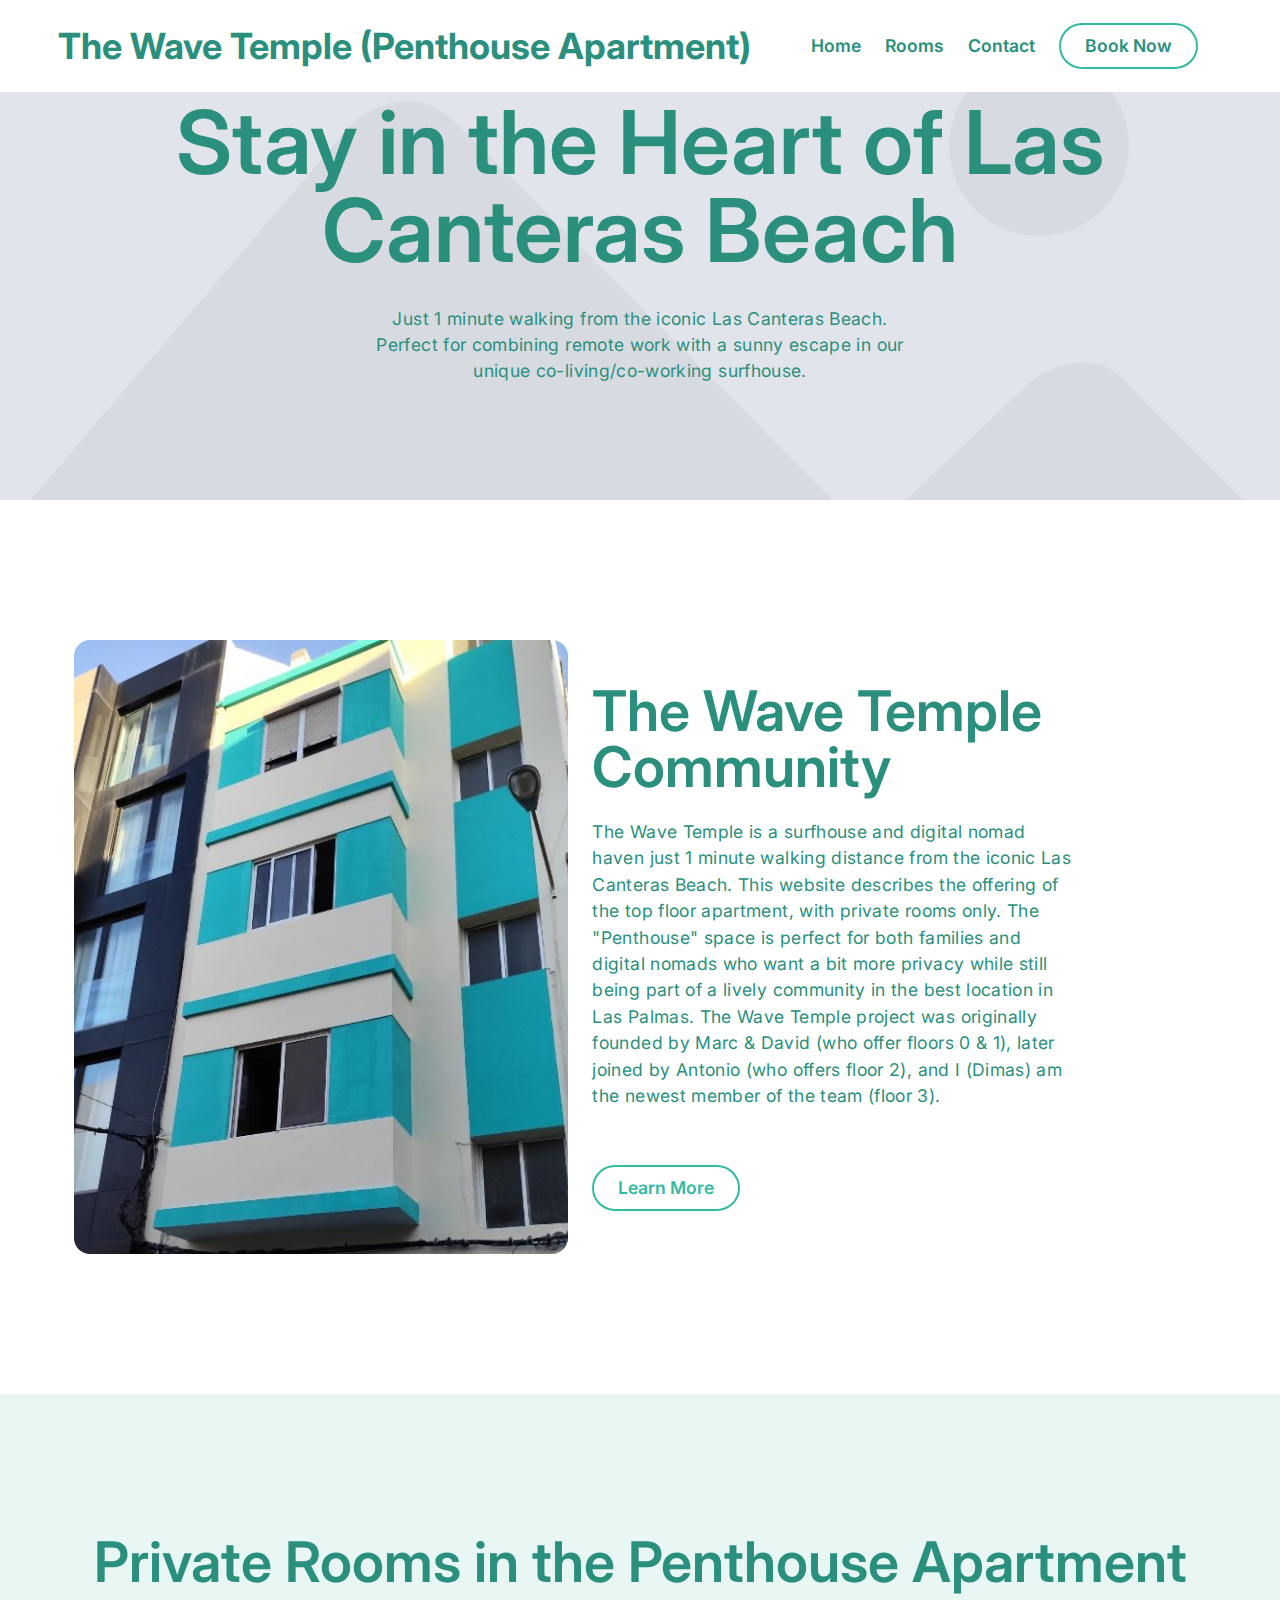
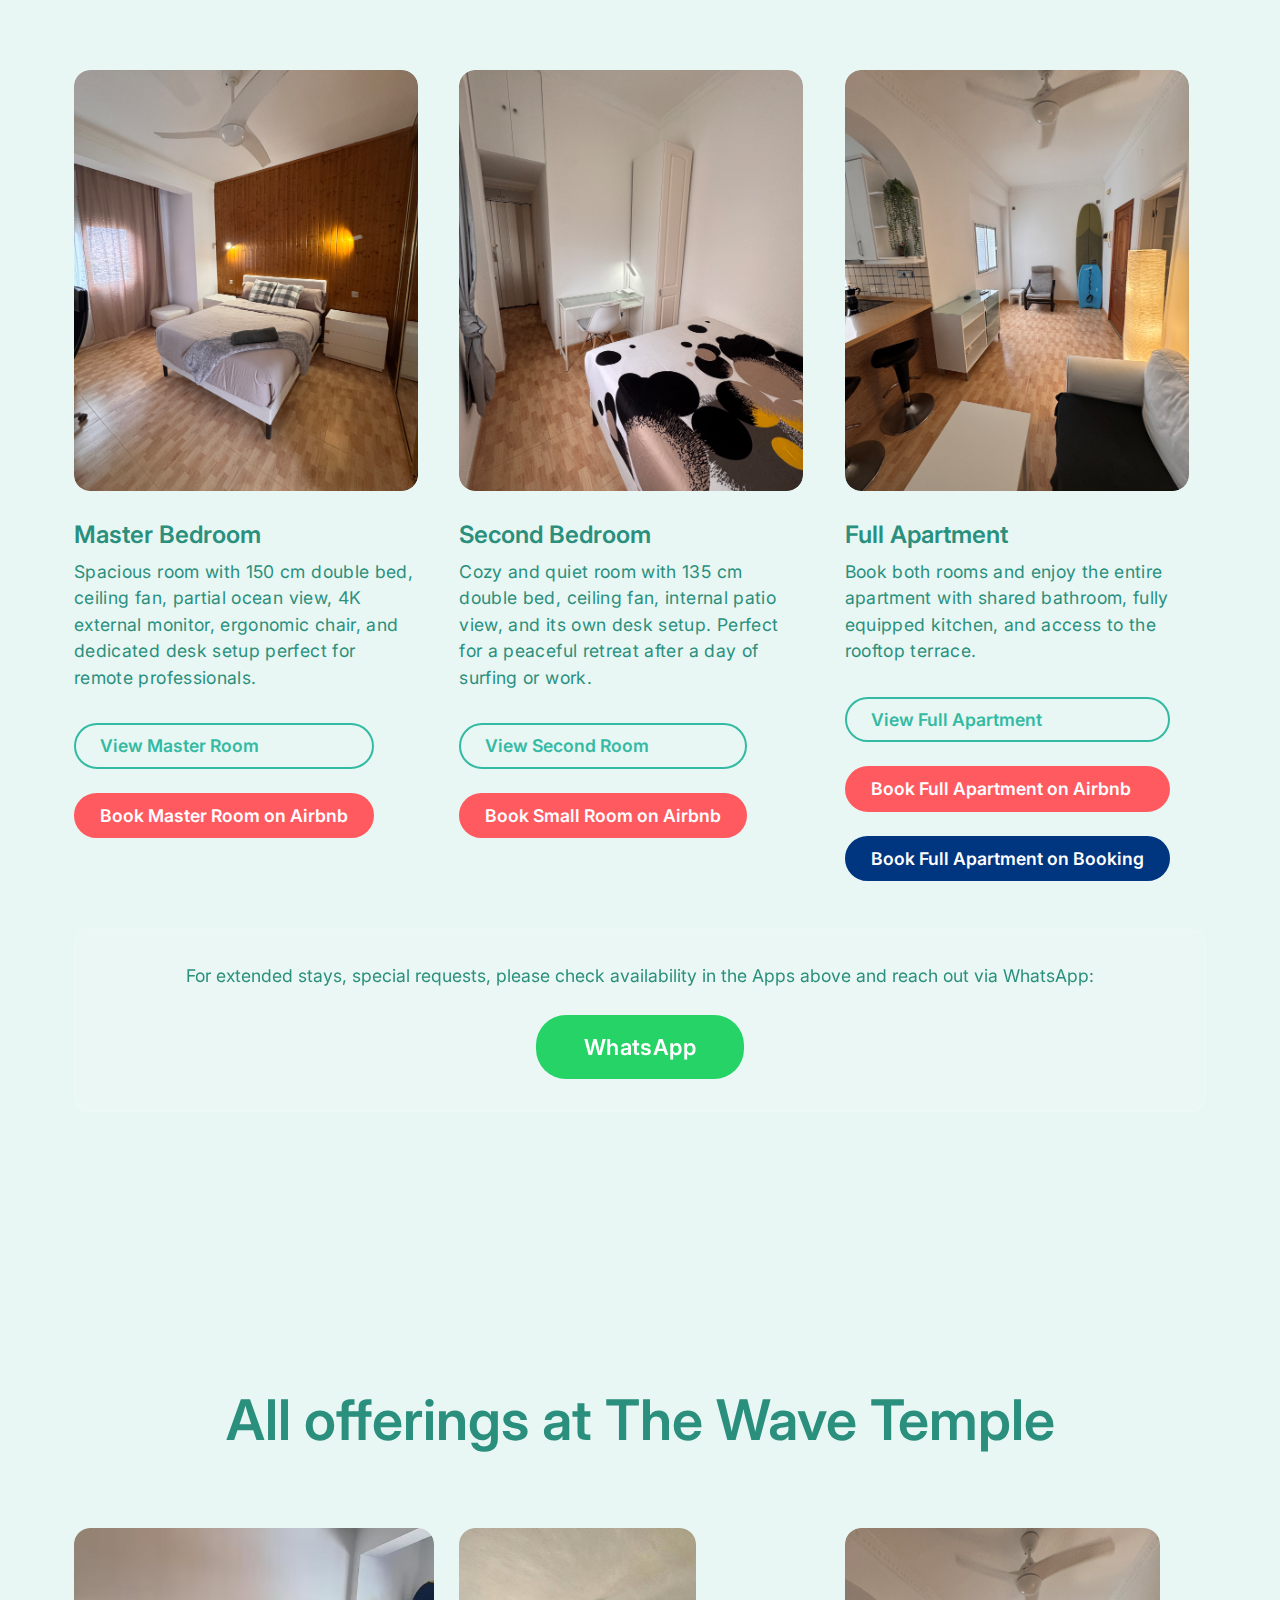
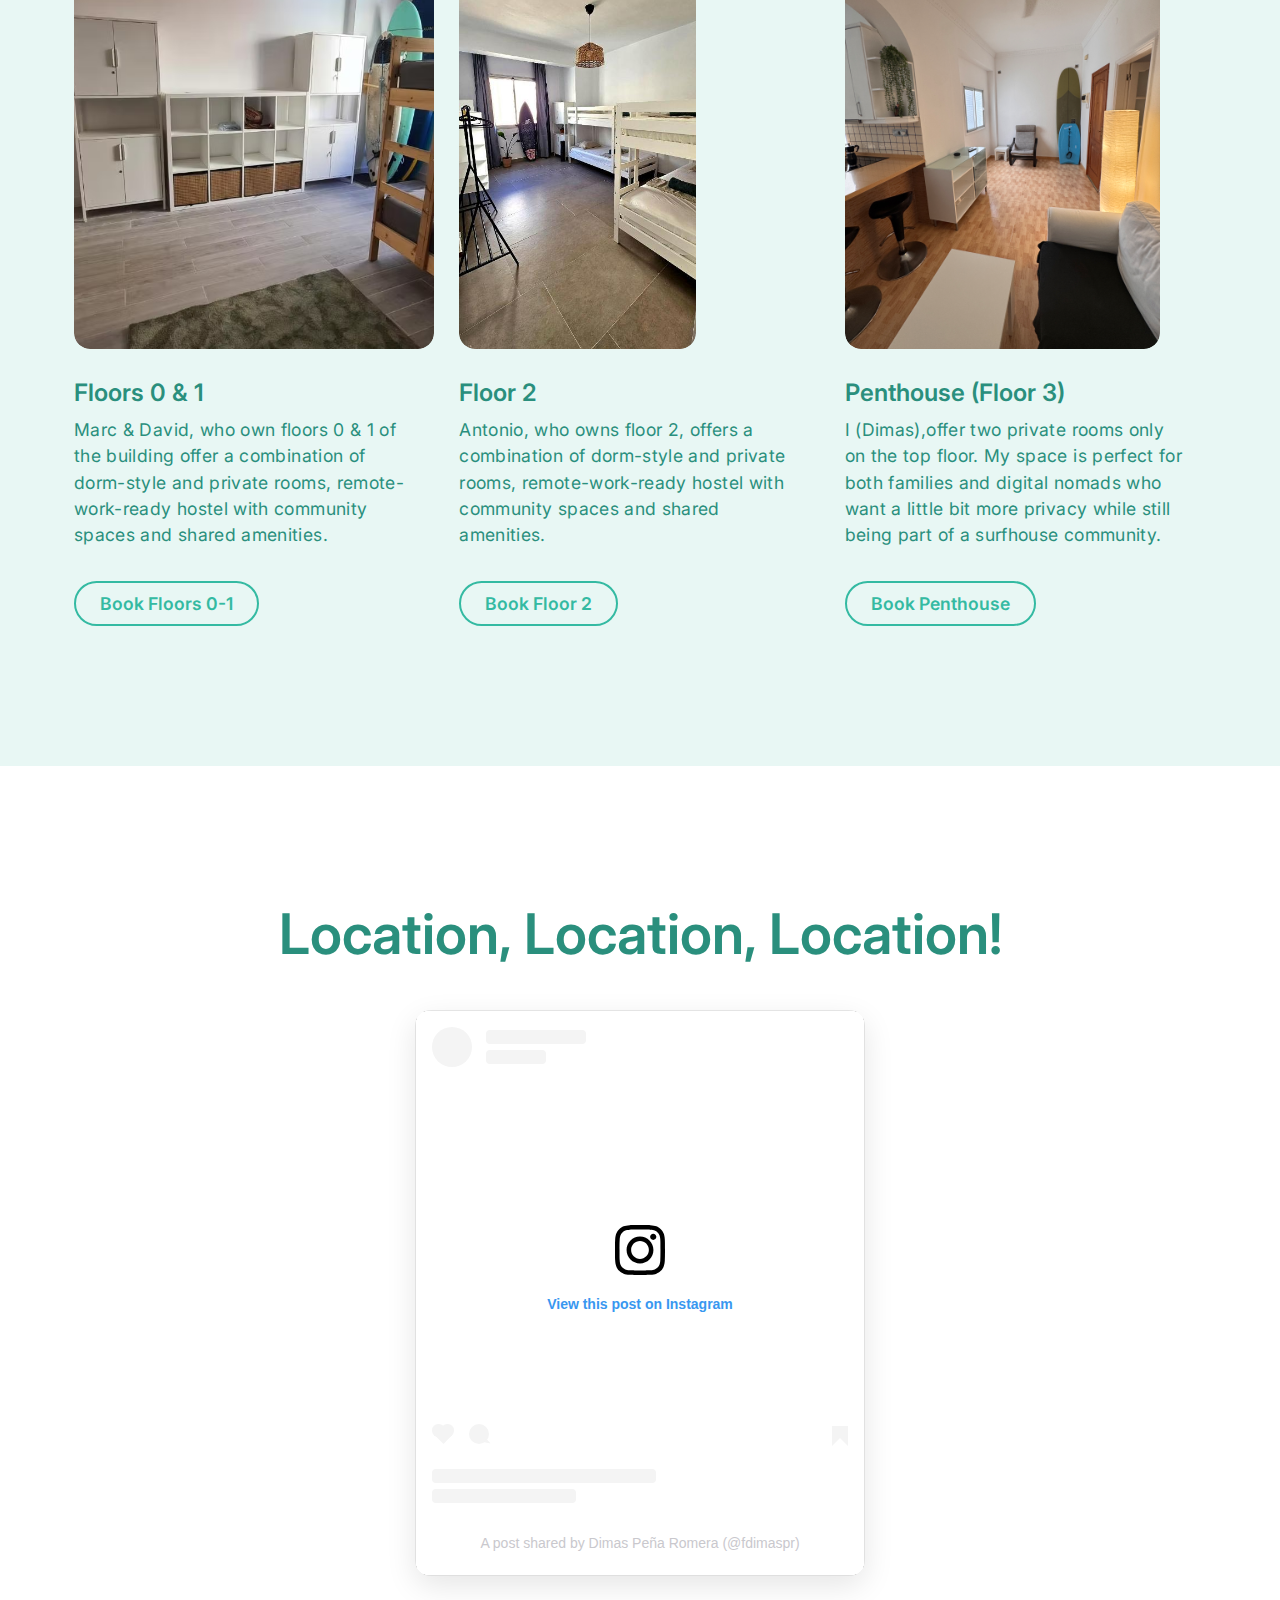
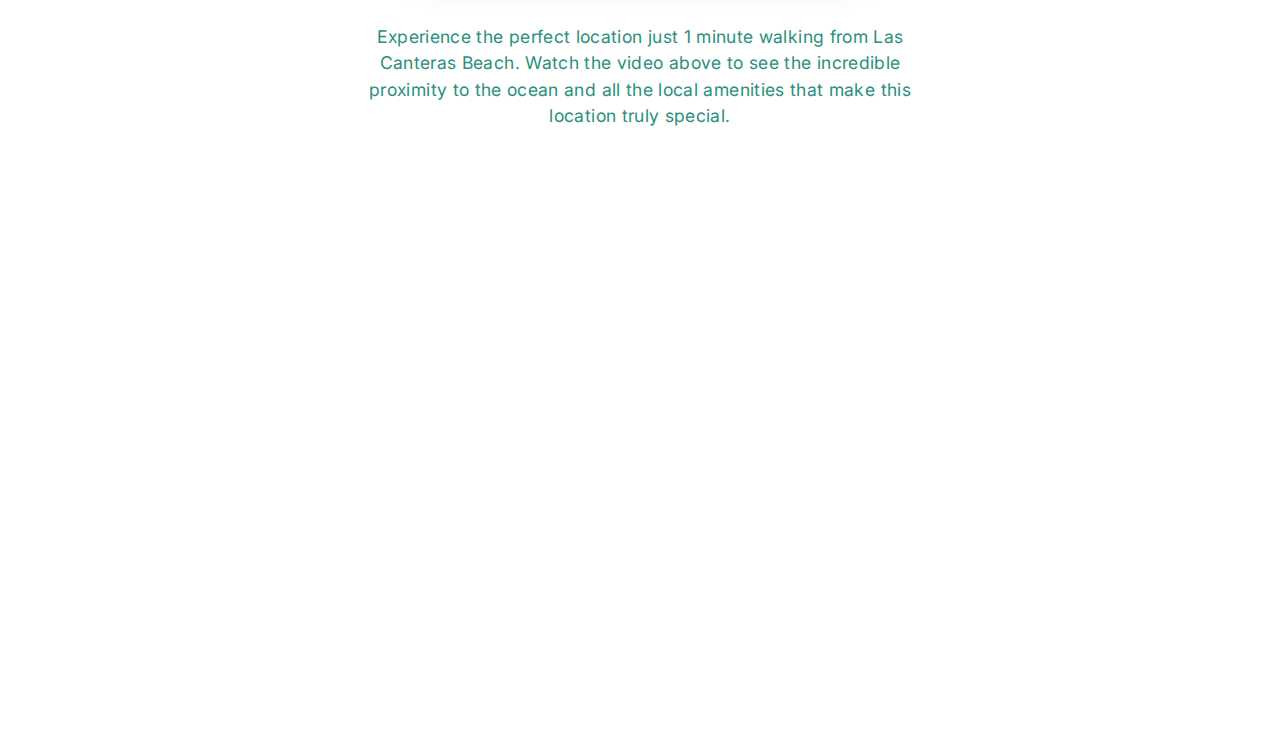
<file: index.html>
<!DOCTYPE html>
<html lang="en">

<head>
  <meta charset="UTF-8" />
  <meta name="viewport" content="width=device-width, initial-scale=1.0" />
  <link rel="icon" type="image/png" href="img/building.png" />
  <title>The Wave Temple (Penthouse) - Surfhouse & Digital Nomad Haven</title>
  <link rel="stylesheet" href="css/reset.css">
  <link rel="stylesheet" href="https://fonts.googleapis.com/css?family=Inter:regular,500,600,700&display=swap">
  <link rel="stylesheet" href="css/style.css?v=1">
</head>

<body>
  <div class="wrapper">
    <header class="header">
      <div class="header__container">
        <a href="index.html" class="header__logo logo">The Wave Temple (Penthouse Apartment)</a>
        <div class="header__navigation">
          <div class="header__menu menu">
            <nav class="menu__body">
              <nav class="menu__body">
                <ul class="menu__list">
                  <li class="menu__item"><a href="index.html" class="menu__link">Home</a></li>
                  <li class="menu__item"><a href="services.html" class="menu__link">Rooms</a></li>
                  <li class="menu__item"><a href="contact.html" class="menu__link">Contact</a></li>
                </ul>
                <a href="#penthouse-rooms" class="actions-header__button">Book Now</a>
              </nav>
          </div>
          <div class="header__actions actions-header">
            <button type="button" class="menu__icon icon-menu"><span></span></button>
          </div>
        </div>
      </div>
    </header>
    <main class="page">
      <section class="page__main main">
        <div class="main__container">
          <h3 class="main__caption">Surfhouse & Digital Nomad Haven</h3>
          <h1 class="main__title">Stay in the Heart of Las Canteras Beach</h1>
          <div class="main__text">
            Just 1 minute walking from the iconic Las Canteras Beach. Perfect for combining remote work with a sunny escape in our unique co-living/co-working surfhouse.
          </div>
        </div>
      </section>
      <section class="page__about about">
        <div class="about__container">
          <div class="about__image"><img src="img/building.JPG" alt="The Wave Temple Penthouse" /></div>
          <div class="about__content">
            <h2 class="about__title title">The Wave Temple Community </h2>
            <div class="about__text">
              <p>
                The Wave Temple is a surfhouse and digital nomad haven just 1 minute walking distance from the iconic Las Canteras Beach. This website describes the offering of the top floor apartment, with private rooms only. The "Penthouse" space is perfect for both families and digital nomads who want a bit more privacy while still being part of a lively community in the best location in Las Palmas. The Wave Temple project was originally founded by Marc & David (who offer floors 0 & 1),  later joined by Antonio (who offers floor 2), and I (Dimas) am the newest member of the team (floor 3). 
              </p>

            </div>
            <a href="#community" class="item-services__button button">Learn More</a>
          </div>
        </div>
      </section>
      <section id="penthouse-rooms" class="page__services services">
        <div class="services__container">
          <h2 class="services__title title">Private Rooms in the Penthouse Apartment</h2>
          <div class="services__row">
            <div class="services__column">
              <div class="services__item item-services">
                <div class="item-services__content">
                  <a class="item-services__top" href="master-room.html">
                    <div class="item-services__image">
                      <img src="img/master1.JPG" alt="Master Bedroom" />
                    </div>
                    <h3 class="item-services__title">Master Bedroom</h3>
                  </a>
                  <div class="item-services__text">
                    Spacious room with 150 cm double bed, ceiling fan, partial ocean view, 4K external monitor, ergonomic chair, and dedicated desk setup perfect for remote professionals.
                  </div>
                </div>
                <div class="item-services__buttons">
                  <a href="master-room.html" class="item-services__button button">View Master Room</a>
                  <a href="https://airbnb.com/h/thewavetemplepenthouse-bigroom" target="_blank" class="item-services__button button">Book Master Room on Airbnb</a>
                </div>
              </div>
            </div>
            <div class="services__column">
              <div class="services__item item-services">
                <div class="item-services__content">
                  <a class="item-services__top" href="second-room.html">
                    <div class="item-services__image">
                      <img src="img/sr1.JPG" alt="Second Bedroom" />
                    </div>
                    <h3 class="item-services__title">Second Bedroom</h3>
                  </a>
                  <div class="item-services__text">
                    Cozy and quiet room with 135 cm double bed, ceiling fan, internal patio view, and its own desk setup. Perfect for a peaceful retreat after a day of surfing or work.
                  </div>
                </div>
                <div class="item-services__buttons">
                  <a href="second-room.html" class="item-services__button button">View Second Room</a>
                  <a href="https://airbnb.com/h/thewavetemplepenthouse-smallroom" target="_blank" class="item-services__button button">Book Small Room on Airbnb</a>
                </div>
              </div>
            </div>
            <div class="services__column">
              <div class="services__item item-services">
                <div class="item-services__content">
                  <a class="item-services__top" href="full-apartment.html">
                    <div class="item-services__image">
                      <img src="img/living2_boards_main.JPG" alt="Full Apartment" />
                    </div>
                    <h3 class="item-services__title">Full Apartment</h3>
                  </a>
                  <div class="item-services__text">
                    Book both rooms and enjoy the entire apartment with shared bathroom, fully equipped kitchen, and access to the rooftop terrace.
                  </div>
                </div>
                <div class="item-services__buttons">
                  <a href="full-apartment.html" class="item-services__button button">View Full Apartment</a>
                  <a href="https://airbnb.com/h/thewavetemplepenthouse" target="_blank" class="item-services__button button">Book Full Apartment on Airbnb</a>
                  <a href="https://www.booking.com/Share-Ge3gE3m" target="_blank" class="item-services__button button">Book Full Apartment on Booking</a>
                </div>
              </div>
            </div>
          </div>
          <div class="services__whatsapp-contact">
            <p>For extended stays, special requests, please check availability in the Apps above and reach out via WhatsApp:</p>
            <a href="https://wa.me/34604928033" target="_blank" class="main__button main__button--whatsapp">WhatsApp</a>
          </div>
        </div>
      </section>
      <section id="community" class="page__services services">
        <div class="services__container">
          <h2 class="services__title title"> All offerings at The Wave Temple </h2>
          <div class="services__row">
            <div class="services__column">
              <div class="services__item item-services">
                <a class="item-services__top" href="https://www.thewavetemple.com/reservas" target="_blank">
                  <div class="item-services__image">
                    <img src="img/twt1.jpg" alt="The Wave Temple Floors 0-1" />
                  </div>
                  <h3 class="item-services__title">Floors 0 & 1</h3>
                </a>
                <div class="item-services__text">
                  Marc & David, who own floors 0 & 1 of the building offer a combination of dorm-style and private rooms, remote-work-ready hostel with community spaces and shared amenities.
                </div>
                <a href="https://www.thewavetemple.com/reservas" target="_blank" class="item-services__button button">Book Floors 0-1</a>
              </div>
            </div>
            <div class="services__column">
              <div class="services__item item-services">
                <a class="item-services__top" href="https://www.booking.com/hotel/es/the-wave-temple-ii.es.html" target="_blank">
                  <div class="item-services__image">
                    <img src="img/twt2.jpg" alt="The Wave Temple Floor 2" />
                  </div>
                  <h3 class="item-services__title">Floor 2</h3>
                </a>
                <div class="item-services__text">
                  Antonio, who owns floor 2, offers a combination of dorm-style and private rooms, remote-work-ready hostel with community spaces and shared amenities.
                </div>
                <a href="https://www.booking.com/hotel/es/the-wave-temple-ii.es.html" target="_blank" class="item-services__button button">Book Floor 2</a>
              </div>
            </div>
            <div class="services__column">
              <div class="services__item item-services">
                <a class="item-services__top" href="contact.html">
                  <div class="item-services__image">
                    <img src="img/living2_boards_main.JPG" alt="The Wave Temple Penthouse" />
                  </div>
                  <h3 class="item-services__title">Penthouse (Floor 3)</h3>
                </a>
                <div class="item-services__text">
                 I (Dimas),offer two private rooms only on the top floor. My space is perfect for both families and digital nomads who want a little bit more privacy while still being part of a  surfhouse community.
                </div>
                <a href="#penthouse-rooms" class="item-services__button button">Book Penthouse</a>
              </div>
            </div>
          </div>
        </div>
      </section>
      <section class="page__location location">
        <div class="location__container">
          <h2 class="location__title title">Location, Location, Location!</h2>
          <div class="location__video">
            <blockquote class="instagram-media" data-instgrm-permalink="https://www.instagram.com/reel/DKpX1Univiz/?utm_source=ig_embed&amp;utm_campaign=loading" data-instgrm-version="14" style=" background:#FFF; border:0; border-radius:3px; box-shadow:0 0 1px 0 rgba(0,0,0,0.5),0 1px 10px 0 rgba(0,0,0,0.15); margin: 1px; max-width:540px; min-width:326px; padding:0; width:99.375%; width:-webkit-calc(100% - 2px); width:calc(100% - 2px);">
              <div style="padding:16px;">
                <a href="https://www.instagram.com/reel/DKpX1Univiz/?utm_source=ig_embed&amp;utm_campaign=loading" style=" background:#FFFFFF; line-height:0; padding:0 0; text-align:center; text-decoration:none; width:100%;" target="_blank">
                  <div style=" display: flex; flex-direction: row; align-items: center;">
                    <div style="background-color: #F4F4F4; border-radius: 50%; flex-grow: 0; height: 40px; margin-right: 14px; width: 40px;"></div>
                    <div style="display: flex; flex-direction: column; flex-grow: 1; justify-content: center;">
                      <div style=" background-color: #F4F4F4; border-radius: 4px; flex-grow: 0; height: 14px; margin-bottom: 6px; width: 100px;"></div>
                      <div style=" background-color: #F4F4F4; border-radius: 4px; flex-grow: 0; height: 14px; width: 60px;"></div>
                    </div>
                  </div>
                  <div style="padding: 19% 0;"></div>
                  <div style="display:block; height:50px; margin:0 auto 12px; width:50px;">
                    <svg width="50px" height="50px" viewBox="0 0 60 60" version="1.1" xmlns="https://www.w3.org/2000/svg" xmlns:xlink="https://www.w3.org/1999/xlink">
                      <g stroke="none" stroke-width="1" fill="none" fill-rule="evenodd">
                        <g transform="translate(-511.000000, -20.000000)" fill="#000000">
                          <g>
                            <path d="M556.869,30.41 C554.814,30.41 553.148,32.076 553.148,34.131 C553.148,36.186 554.814,37.852 556.869,37.852 C558.924,37.852 560.59,36.186 560.59,34.131 C560.59,32.076 558.924,30.41 556.869,30.41 M541,60.657 C535.114,60.657 530.342,55.887 530.342,50 C530.342,44.114 535.114,39.342 541,39.342 C546.887,39.342 551.658,44.114 551.658,50 C551.658,55.887 546.887,60.657 541,60.657 M541,33.886 C532.1,33.886 524.886,41.1 524.886,50 C524.886,58.899 532.1,66.113 541,66.113 C549.9,66.113 557.115,58.899 557.115,50 C557.115,41.1 549.9,33.886 541,33.886 M565.378,62.101 C565.244,65.022 564.756,66.606 564.346,67.663 C563.803,69.06 563.154,70.057 562.106,71.106 C561.058,72.155 560.06,72.803 558.662,73.347 C557.607,73.757 556.021,74.244 553.102,74.378 C549.944,74.521 548.997,74.552 541,74.552 C533.003,74.552 532.056,74.521 528.898,74.378 C525.979,74.244 524.393,73.757 523.338,73.347 C521.94,72.803 520.942,72.155 519.894,71.106 C518.846,70.057 518.197,69.06 517.654,67.663 C517.244,66.606 516.755,65.022 516.623,62.101 C516.479,58.943 516.448,57.996 516.448,50 C516.448,42.003 516.479,41.056 516.623,37.899 C516.755,34.978 517.244,33.391 517.654,32.338 C518.197,30.938 518.846,29.942 519.894,28.894 C520.942,27.846 521.94,27.196 523.338,26.654 C524.393,26.244 525.979,25.756 528.898,25.623 C532.057,25.479 533.004,25.448 541,25.448 C548.997,25.448 549.943,25.479 553.102,25.623 C556.021,25.756 557.607,26.244 558.662,26.654 C560.06,27.196 561.058,27.846 562.106,28.894 C563.154,29.942 563.803,30.938 564.346,32.338 C564.756,33.391 565.244,34.978 565.378,37.899 C565.522,41.056 565.552,42.003 565.552,50 C565.552,57.996 565.522,58.943 565.378,62.101 M570.82,37.631 C570.674,34.438 570.167,32.258 569.425,30.349 C568.659,28.377 567.633,26.702 565.965,25.035 C564.297,23.368 562.623,22.342 560.652,21.575 C558.743,20.834 556.562,20.326 553.369,20.18 C550.169,20.033 549.148,20 541,20 C532.853,20 531.831,20.033 528.631,20.18 C525.438,20.326 523.257,20.834 521.349,21.575 C519.376,22.342 517.703,23.368 516.035,25.035 C514.368,26.702 513.342,28.377 512.574,30.349 C511.834,32.258 511.326,34.438 511.181,37.631 C511.035,40.831 511,41.851 511,50 C511,58.147 511.035,59.17 511.181,62.369 C511.326,65.562 511.834,67.743 512.574,69.651 C513.342,71.625 514.368,73.296 516.035,74.965 C517.703,76.634 519.376,77.658 521.349,78.425 C523.257,79.167 525.438,79.673 528.631,79.82 C531.831,79.965 532.853,80.001 541,80.001 C549.148,80.001 550.169,79.965 553.369,79.82 C556.562,79.673 558.743,79.167 560.652,78.425 C562.623,77.658 564.297,76.634 565.965,74.965 C567.633,73.296 568.659,71.625 569.425,69.651 C570.167,67.743 570.674,65.562 570.82,62.369 C570.966,59.17 571,58.147 571,50 C571,41.851 570.966,40.831 570.82,37.631"></path>
                          </g>
                        </g>
                      </g>
                    </svg>
                  </div>
                  <div style="padding-top: 8px;">
                    <div style=" color:#3897f0; font-family:Arial,sans-serif; font-size:14px; font-style:normal; font-weight:550; line-height:18px;">View this post on Instagram</div>
                  </div>
                  <div style="padding: 12.5% 0;"></div>
                  <div style="display: flex; flex-direction: row; margin-bottom: 14px; align-items: center;">
                    <div>
                      <div style="background-color: #F4F4F4; border-radius: 50%; height: 12.5px; width: 12.5px; transform: translateX(0px) translateY(7px);"></div>
                      <div style="background-color: #F4F4F4; height: 12.5px; transform: rotate(-45deg) translateX(3px) translateY(1px); width: 12.5px; flex-grow: 0; margin-right: 14px; margin-left: 2px;"></div>
                      <div style="background-color: #F4F4F4; border-radius: 50%; height: 12.5px; width: 12.5px; transform: translateX(9px) translateY(-18px);"></div>
                    </div>
                    <div style="margin-left: 8px;">
                      <div style=" background-color: #F4F4F4; border-radius: 50%; flex-grow: 0; height: 20px; width: 20px;"></div>
                      <div style=" width: 0; height: 0; border-top: 2px solid transparent; border-left: 6px solid #f4f4f4; border-bottom: 2px solid transparent; transform: translateX(16px) translateY(-4px) rotate(30deg)"></div>
                    </div>
                    <div style="margin-left: auto;">
                      <div style=" width: 0px; border-top: 8px solid #F4F4F4; border-right: 8px solid transparent; transform: translateY(16px);"></div>
                      <div style=" background-color: #F4F4F4; flex-grow: 0; height: 12px; width: 16px; transform: translateY(-4px);"></div>
                      <div style=" width: 0; height: 0; border-top: 8px solid #F4F4F4; border-left: 8px solid transparent; transform: translateY(-4px) translateX(8px);"></div>
                    </div>
                  </div>
                  <div style="display: flex; flex-direction: column; flex-grow: 1; justify-content: center; margin-bottom: 24px;">
                    <div style=" background-color: #F4F4F4; border-radius: 4px; flex-grow: 0; height: 14px; margin-bottom: 6px; width: 224px;"></div>
                    <div style=" background-color: #F4F4F4; border-radius: 4px; flex-grow: 0; height: 14px; width: 144px;"></div>
                  </div>
                </a>
                <p style=" color:#c9c8cd; font-family:Arial,sans-serif; font-size:14px; line-height:17px; margin-bottom:0; margin-top:8px; overflow:hidden; padding:8px 0 7px; text-align:center; text-overflow:ellipsis; white-space:nowrap;">
                  <a href="https://www.instagram.com/reel/DKpX1Univiz/?utm_source=ig_embed&amp;utm_campaign=loading" style=" color:#c9c8cd; font-family:Arial,sans-serif; font-size:14px; font-style:normal; font-weight:normal; line-height:17px; text-decoration:none;" target="_blank">A post shared by Dimas Peña Romera (@fdimaspr)</a>
                </p>
              </div>
            </blockquote>
            <script async src="//www.instagram.com/embed.js"></script>
          </div>
          <div class="location__text">
            <p>
              Experience the perfect location just 1 minute walking from Las Canteras Beach. Watch the video above to see the incredible proximity to the ocean and all the local amenities that make this location truly special.
            </p>
          </div>
        </div>
      </section>

      <section class="page__map map">
        <iframe
          src="https://www.google.com/maps/embed?pb=!1m18!1m12!1m3!1d3518.486069994121!2d-15.44463832258361!3d28.13168750664471!2m3!1f0!2f0!3f0!3m2!1i1024!2i768!4f13.1!3m3!1m2!1s0xc40951a0739957d%3A0xd6d4408f7172c7c2!2sC.%20Panam%C3%A1%2C%2081%2C%2035010%20Las%20Palmas%20de%20Gran%20Canaria%2C%20Las%20Palmas!5e0!3m2!1sen!2ses!4v1751732181104!5m2!1sen!2ses"
          width="100vw" height="450" style="border: 0" allowfullscreen="" loading="lazy"
          referrerpolicy="no-referrer-when-downgrade"></iframe>
      </section>
    </main>
  </div>
  <script src="js/script.js"></script>
</body>

</html>
</file>
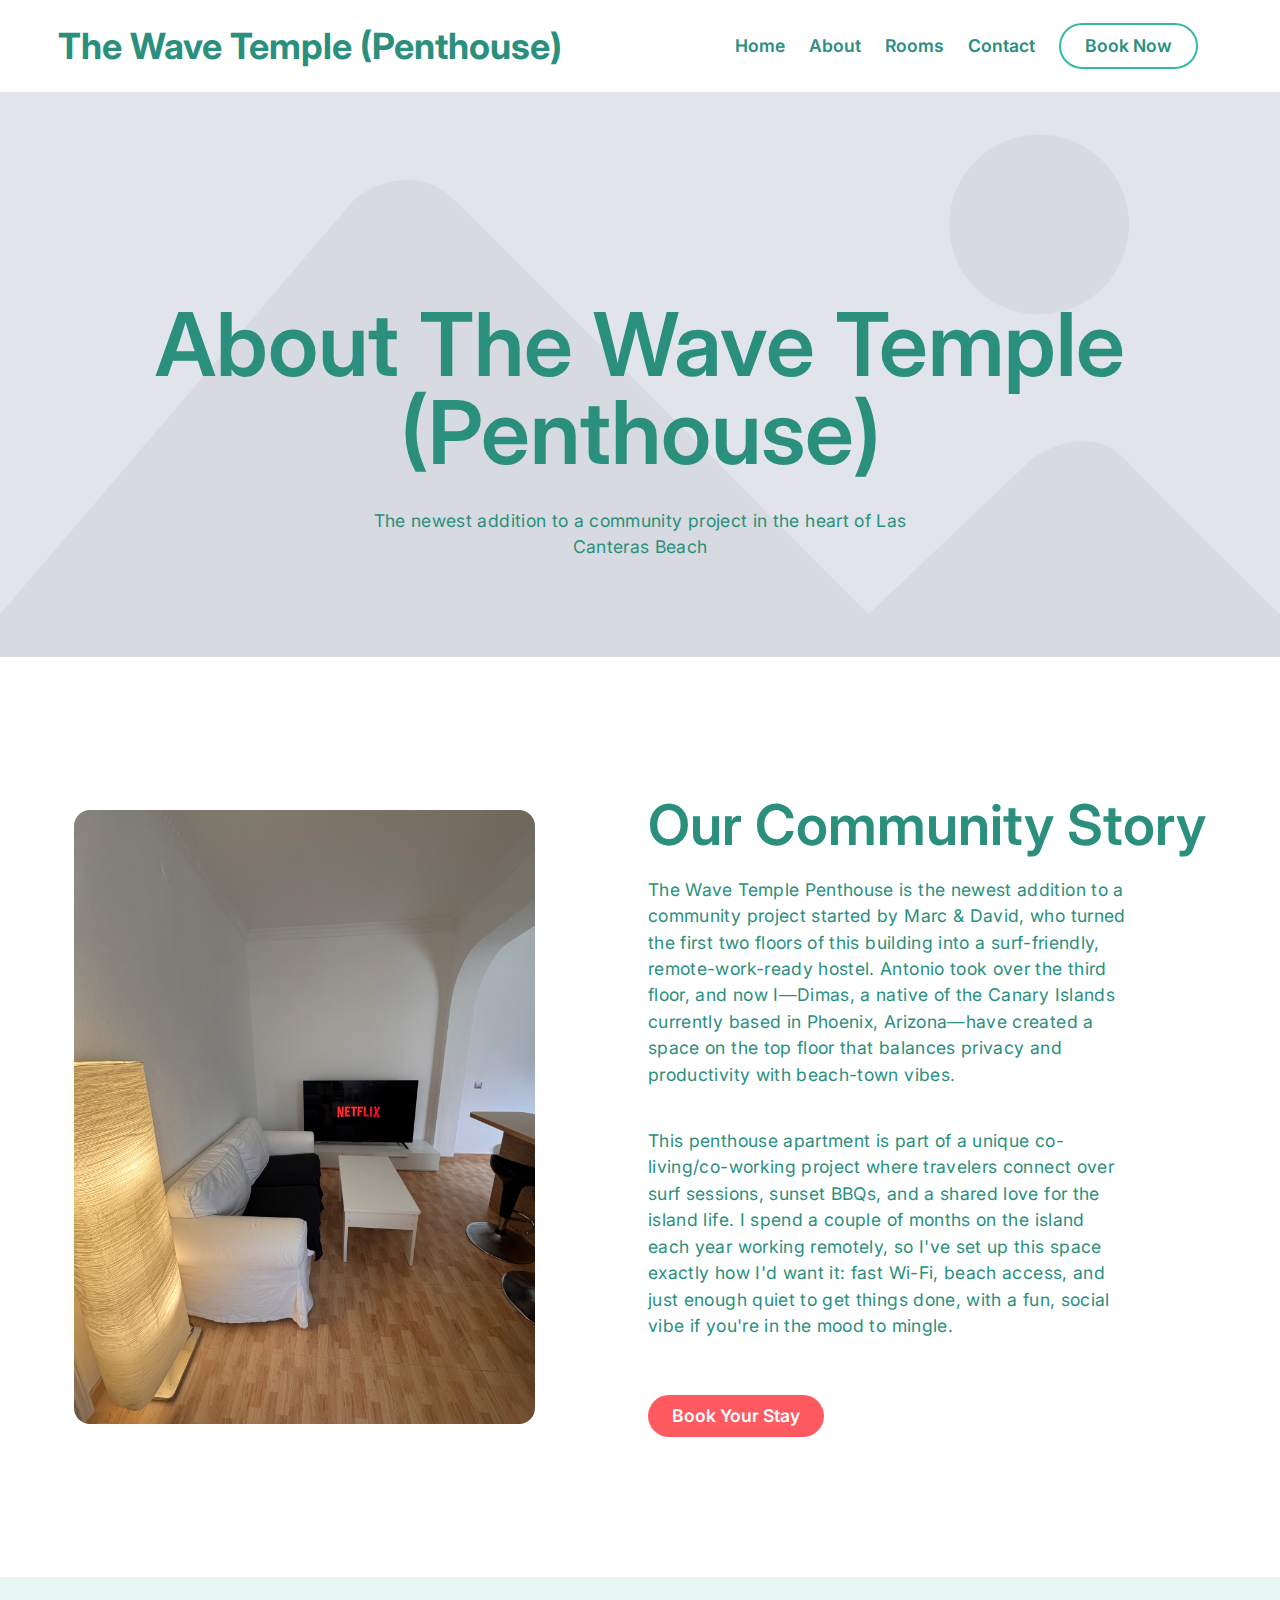
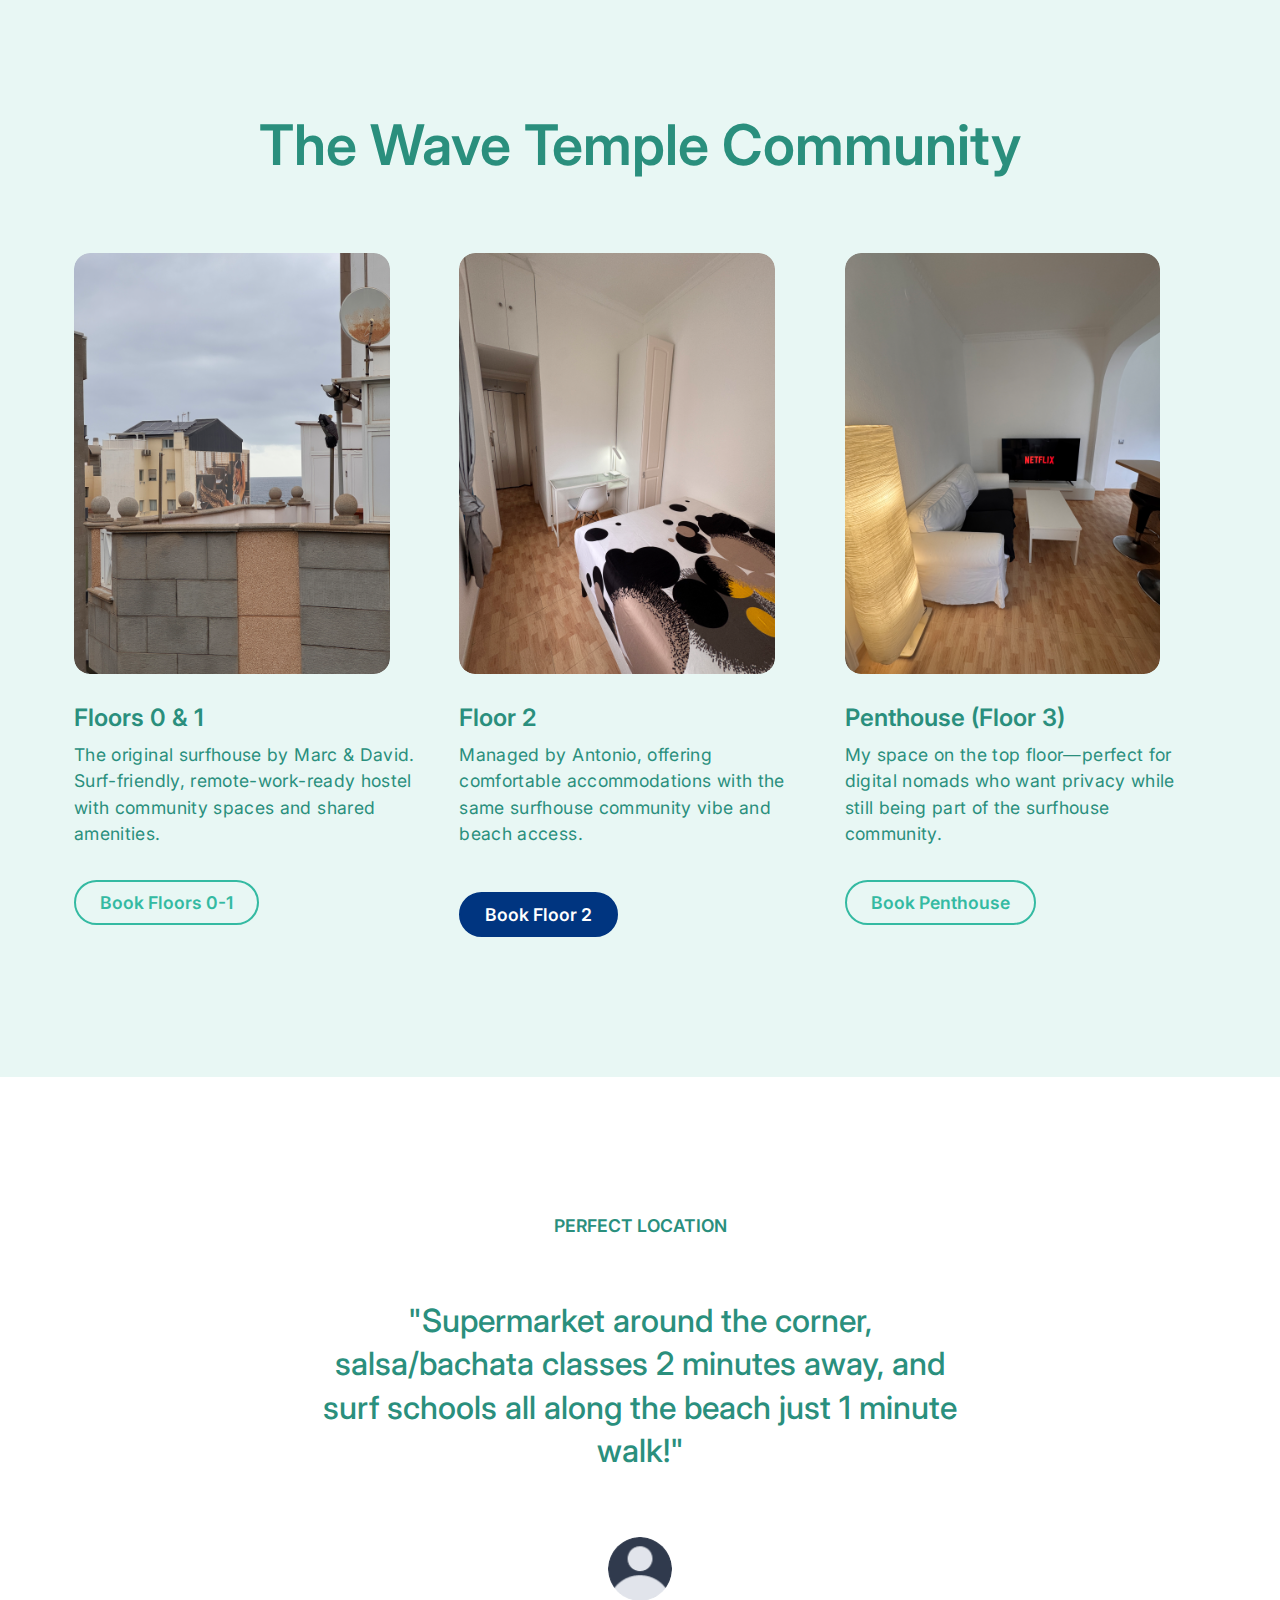
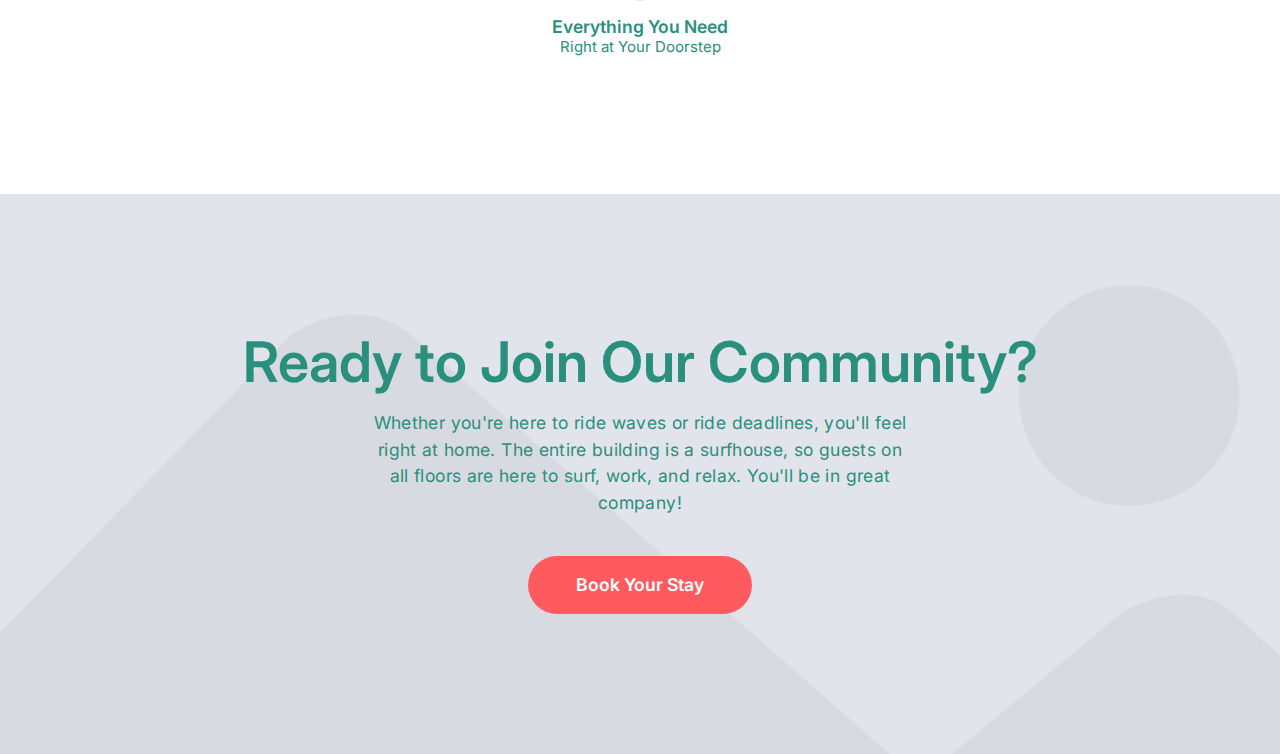
<file: about.html>
<!DOCTYPE html>
<html lang="en">

<head>
  <meta charset="UTF-8" />
  <meta name="viewport" content="width=device-width, initial-scale=1.0" />
  <link rel="icon" type="image/png" href="img/favicon.png" />
  <title>About - The Wave Temple (Penthouse)</title>
  <link rel="stylesheet" href="css/reset.css">
  <link rel="stylesheet" href="https://fonts.googleapis.com/css?family=Inter:regular,500,600,700&display=swap">
  <link rel="stylesheet" href="css/style.css?v=1">
</head>

<body>
  <div class="wrapper">
    <header class="header">
      <div class="header__container">
        <a href="index.html" class="header__logo logo">The Wave Temple (Penthouse)</a>
        <div class="header__navigation">
          <div class="header__menu menu">
            <nav class="menu__body">
              <nav class="menu__body">
                <ul class="menu__list">
                  <li class="menu__item"><a href="index.html" class="menu__link">Home</a></li>
                  <li class="menu__item"><a href="about.html" class="menu__link">About</a></li>
                  <li class="menu__item"><a href="services.html" class="menu__link">Rooms</a></li>
                  <li class="menu__item"><a href="contact.html" class="menu__link">Contact</a></li>
                </ul>
                <a href="index.html#penthouse-rooms" class="actions-header__button">Book Now</a>
              </nav>
          </div>
          <div class="header__actions actions-header">
            <button type="button" class="menu__icon icon-menu"><span></span></button>
          </div>
        </div>
      </div>
    </header>
    <main class="page">
      <section class="page__main main main_about main_pages">
        <div class="main__container main__container_pages">
          <h1 class="main__title">About The Wave Temple (Penthouse)</h1>
          <div class="main__text main__text_pages">
            The newest addition to a community project in the heart of Las Canteras Beach
          </div>
        </div>
      </section>
      <section class="page__about about">
        <div class="about__container">
          <div class="about__image"><img src="img/Living1.JPG" alt="The Wave Temple Penthouse Living Area" /></div>
          <div class="about__content">
            <h2 class="about__title title">Our Community Story</h2>
            <div class="about__text">
              <p>
                The Wave Temple Penthouse is the newest addition to a community project started by Marc & David, who turned the first two floors of this building into a surf-friendly, remote-work-ready hostel. Antonio took over the third floor, and now I—Dimas, a native of the Canary Islands currently based in Phoenix, Arizona—have created a space on the top floor that balances privacy and productivity with beach-town vibes.
              </p>
              <p>
                This penthouse apartment is part of a unique co-living/co-working project where travelers connect over surf sessions, sunset BBQs, and a shared love for the island life. I spend a couple of months on the island each year working remotely, so I've set up this space exactly how I'd want it: fast Wi-Fi, beach access, and just enough quiet to get things done, with a fun, social vibe if you're in the mood to mingle.
              </p>
            </div>
            <a href="contact.html" class="about__button button">Book Your Stay</a>
          </div>
        </div>
      </section>
      <section class="page__services services">
        <div class="services__container">
          <h2 class="services__title title">The Wave Temple Community</h2>
          <div class="services__row">
            <div class="services__column">
              <div class="services__item item-services">
                <a class="item-services__top" href="https://www.thewavetemple.com/reservas" target="_blank">
                  <div class="item-services__image">
                    <img src="img/master_view.JPG" alt="The Wave Temple Floors 0-1" />
                  </div>
                  <h3 class="item-services__title">Floors 0 & 1</h3>
                </a>
                <div class="item-services__text">
                  The original surfhouse by Marc & David. Surf-friendly, remote-work-ready hostel with community spaces and shared amenities.
                </div>
                <a href="https://www.thewavetemple.com/reservas" target="_blank" class="item-services__button button">Book Floors 0-1</a>
              </div>
            </div>
            <div class="services__column">
              <div class="services__item item-services">
                <a class="item-services__top" href="https://www.booking.com/hotel/es/the-wave-temple-ii.es.html" target="_blank">
                  <div class="item-services__image">
                    <img src="img/sr1.JPG" alt="The Wave Temple Floor 2" />
                  </div>
                  <h3 class="item-services__title">Floor 2</h3>
                </a>
                <div class="item-services__text">
                  Managed by Antonio, offering comfortable accommodations with the same surfhouse community vibe and beach access.
                </div>
                <a href="https://www.booking.com/hotel/es/the-wave-temple-ii.es.html" target="_blank" class="item-services__button button">Book Floor 2</a>
              </div>
            </div>
            <div class="services__column">
              <div class="services__item item-services">
                <a class="item-services__top" href="services.html">
                  <div class="item-services__image">
                    <img src="img/Living1.JPG" alt="The Wave Temple Penthouse" />
                  </div>
                  <h3 class="item-services__title">Penthouse (Floor 3)</h3>
                </a>
                <div class="item-services__text">
                  My space on the top floor—perfect for digital nomads who want privacy while still being part of the surfhouse community.
                </div>
                <a href="contact.html" class="item-services__button button">Book Penthouse</a>
              </div>
            </div>
          </div>
        </div>
      </section>
      <section class="page__testimonial testimonial">
        <div class="testimonial__container">
          <h3 class="testiomonial__caption">Perfect Location</h3>
          <h2 class="testimonial__title title">
            "Supermarket around the corner, salsa/bachata classes 2 minutes away, and surf schools all along the beach just 1 minute walk!"
          </h2>
          <div class="testimonial__item item-testimonial">
            <div class="item-testimonial__image">
              <img src="img/home/user.png" alt="Location Benefits" />
            </div>
            <h4 class="item-testimonial__title">Everything You Need</h4>
            <div class="item-testimonial__caption">Right at Your Doorstep</div>
          </div>
        </div>
      </section>
      <section class="page__outro outro outro_about">
        <div class="outro__container">
          <h2 class="outro__title title">Ready to Join Our Community?</h2>
          <div class="outro__text">
            Whether you're here to ride waves or ride deadlines, you'll feel right at home. The entire building is a surfhouse, so guests on all floors are here to surf, work, and relax. You'll be in great company!
          </div>
          <a href="contact.html" class="outro__button button">Book Your Stay</a>
        </div>
      </section>
    </main>
  </div>
  <script src="js/script.js"></script>
</body>

</html>
</file>
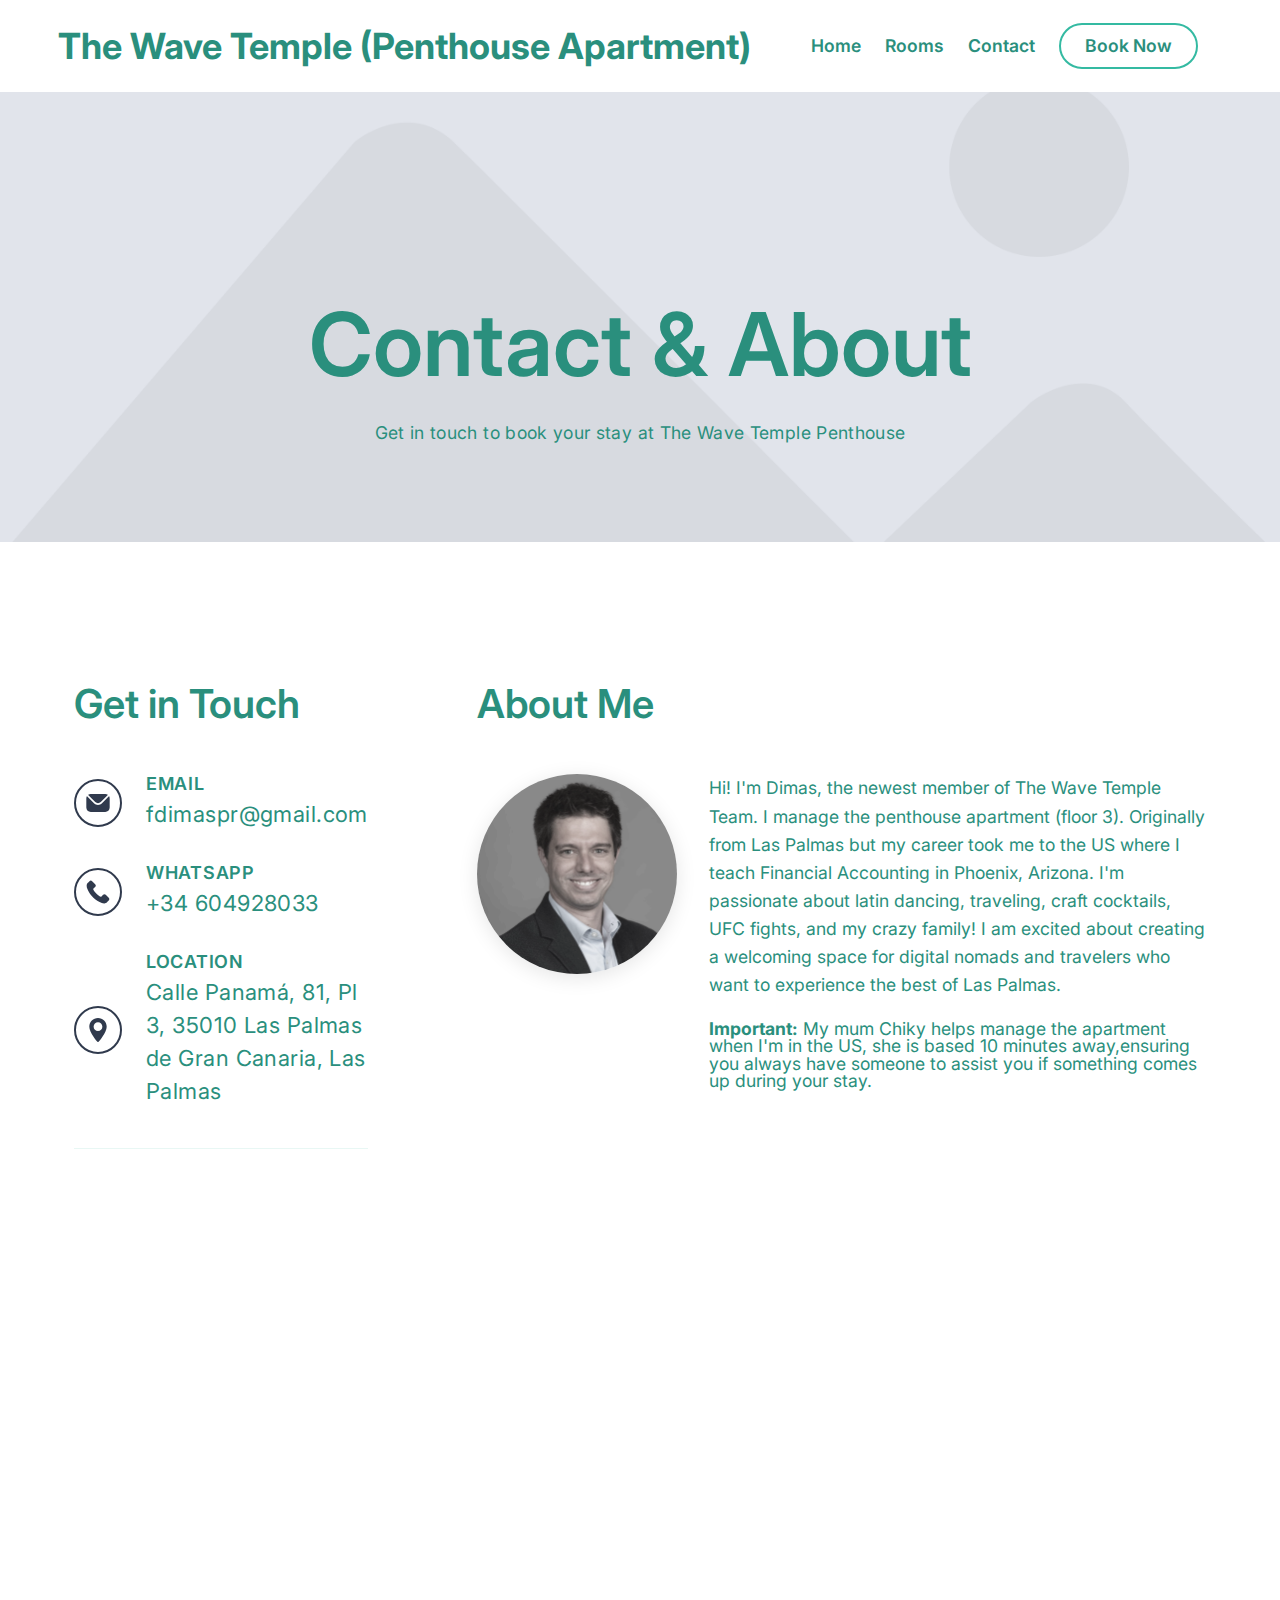
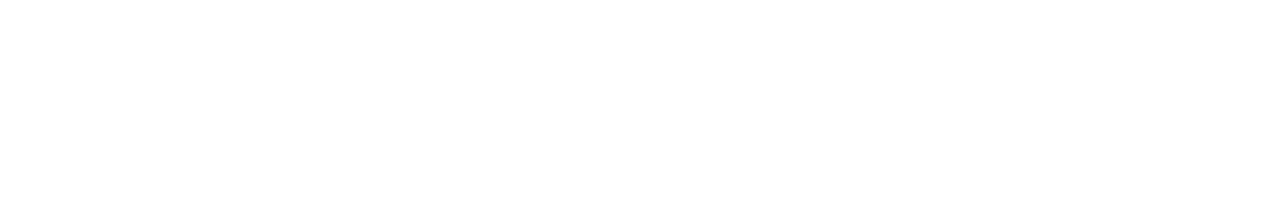
<file: contact.html>
<!DOCTYPE html>
<html lang="en">

<head>
  <meta charset="UTF-8" />
  <meta name="viewport" content="width=device-width, initial-scale=1.0" />
  <link rel="icon" type="image/png" href="img/favicon.png" />
  <title>Contact & About - The Wave Temple (Penthouse)</title>
  <link rel="stylesheet" href="css/reset.css">
  <link rel="stylesheet" href="https://fonts.googleapis.com/css?family=Inter:regular,500,600,700&display=swap">
  <link rel="stylesheet" href="css/style.css?v=1">
</head>

<body>
  <div class="wrapper">
    <header class="header">
      <div class="header__container">
        <a href="index.html" class="header__logo logo">The Wave Temple (Penthouse Apartment)</a>
        <div class="header__navigation">
          <div class="header__menu menu">
            <nav class="menu__body">
              <nav class="menu__body">
                <ul class="menu__list">
                  <li class="menu__item"><a href="index.html" class="menu__link">Home</a></li>
                  <li class="menu__item"><a href="services.html" class="menu__link">Rooms</a></li>
                  <li class="menu__item"><a href="contact.html" class="menu__link">Contact</a></li>
                </ul>
                <a href="index.html#penthouse-rooms" class="actions-header__button">Book Now</a>
              </nav>
          </div>
          <div class="header__actions actions-header">
            <button type="button" class="menu__icon icon-menu"><span></span></button>
          </div>
        </div>
      </div>
    </header>
    <main class="page">
      <section class="page__main main main_contact main_pages">
        <div class="main__container main__container_pages">
          <h1 class="main__title">Contact & About</h1>
          <div class="main__text main__text_pages">
            Get in touch to book your stay at The Wave Temple Penthouse
          </div>
        </div>
      </section>
      <section class="page__contact contact">
        <div class="contact__container">
          <div class="contact__contacts">
            <h2 class="contact__title">Get in Touch</h2>
            <div class="contact__connect connect-contact">
              <a href="mailto:fdimaspr@gmail.com" class="connect-contact__item">
                <div class="connect-contact__icon"><img src="img/contact/email.svg" alt="ico" /></div>
                <div class="connect-contact__content">
                  <h3 class="connect-contant__type">Email</h3>
                  <div class="connect-contact__label">fdimaspr@gmail.com</div>
                </div>
              </a>
              <a href="https://wa.me/34604928033" class="connect-contact__item">
                <div class="connect-contact__icon"><img src="img/contact/phone.svg" alt="ico" /></div>
                <div class="connect-contact__content">
                  <h3 class="connect-contant__type">WhatsApp</h3>
                  <div class="connect-contact__label">+34 604928033</div>
                </div>
              </a>
              <a href="https://www.google.com/maps/place/Las+Canteras+Beach" class="connect-contact__item">
                <div class="connect-contact__icon"><img src="img/contact/address.svg" alt="ico" /></div>
                <div class="connect-contact__content">
                  <h3 class="connect-contant__type">Location</h3>
                  <div class="connect-contact__label">Calle Panamá, 81, Pl 3, 35010 Las Palmas de Gran Canaria, Las Palmas</div>
                </div>
              </a>
            </div>
          </div>
          <div class="contact__info">
            <h2 class="contact__title">About Me</h2>
            <div class="contact__about">
              <div class="contact__about-image">
                <a href="https://www.instagram.com/fdimaspr/" target="_blank">
                  <img src="img/contact/Dimas.jpg" alt="Dimas - The Wave Temple Penthouse" />
                </a>
              </div>
              <div class="contact__about-text">
                <p>
                  Hi! I'm Dimas, the newest member of The Wave Temple Team. I manage the penthouse apartment (floor 3). Originally from Las Palmas but my career took me to the US where I teach Financial Accounting in Phoenix, Arizona. I'm passionate about latin dancing, traveling, craft cocktails, UFC fights, and my crazy family! I am excited about creating a welcoming space for digital nomads and travelers who want to experience the best of Las Palmas.
                </p>
                <p>
                  <strong>Important:</strong> My mum Chiky helps manage the apartment when I'm in the US, she is based 10 minutes away,ensuring you always have someone to assist you if something comes up during your stay.
                </p>
                <!-- INSERT_YOUR_REWRITE_HERE -->
              </div>
            </div>
          </div>
        </div>
      </section>
      <section class="page__map map">
        <iframe
          src="https://www.google.com/maps/embed?pb=!1m18!1m12!1m3!1d3518.486069994121!2d-15.44463832258361!3d28.13168750664471!2m3!1f0!2f0!3f0!3m2!1i1024!2i768!4f13.1!3m3!1m2!1s0xc40951a0739957d%3A0xd6d4408f7172c7c2!2sC.%20Panam%C3%A1%2C%2081%2C%2035010%20Las%20Palmas%20de%20Gran%20Canaria%2C%20Las%20Palmas!5e0!3m2!1sen!2ses!4v1751732181104!5m2!1sen!2ses"
          width="100vw" height="450" style="border: 0" allowfullscreen="" loading="lazy"
          referrerpolicy="no-referrer-when-downgrade"></iframe>
      </section>
    </main>
  </div>
  <script src="js/script.js"></script>
</body>

</html>
</file>
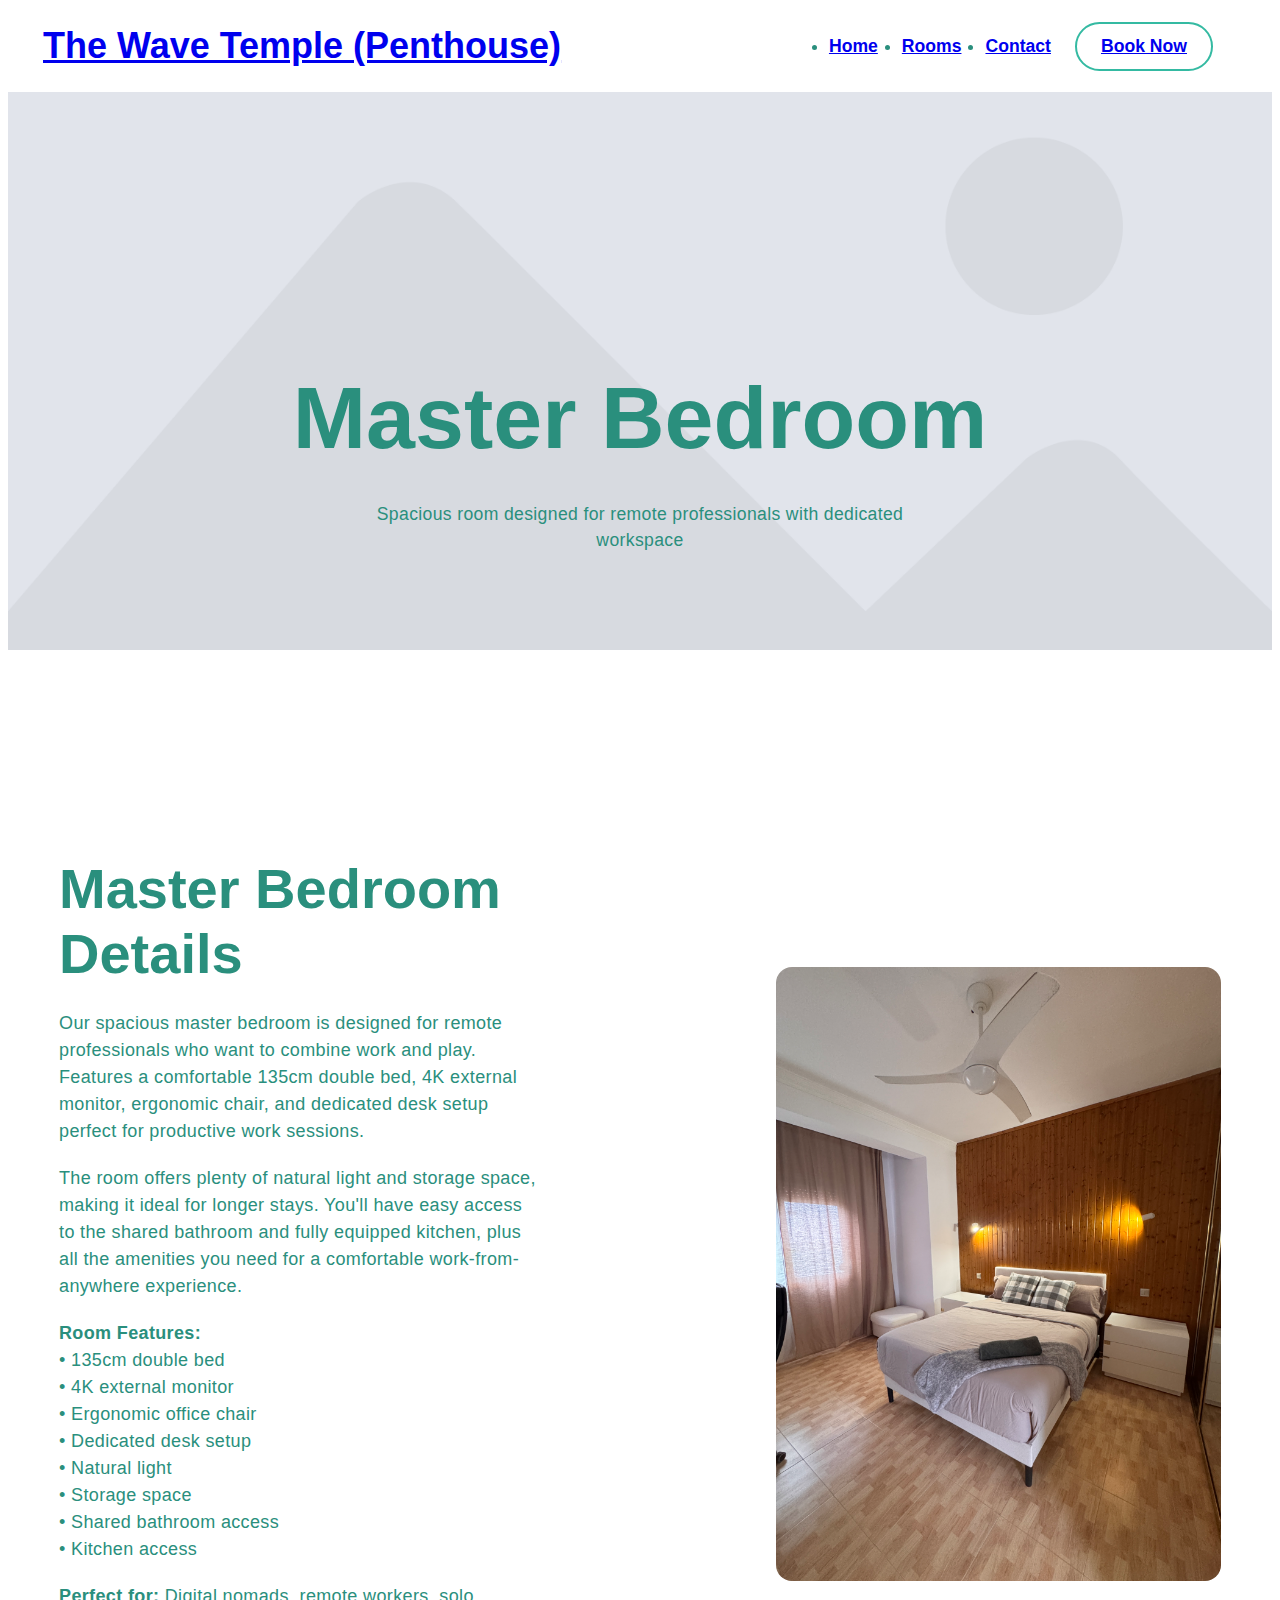
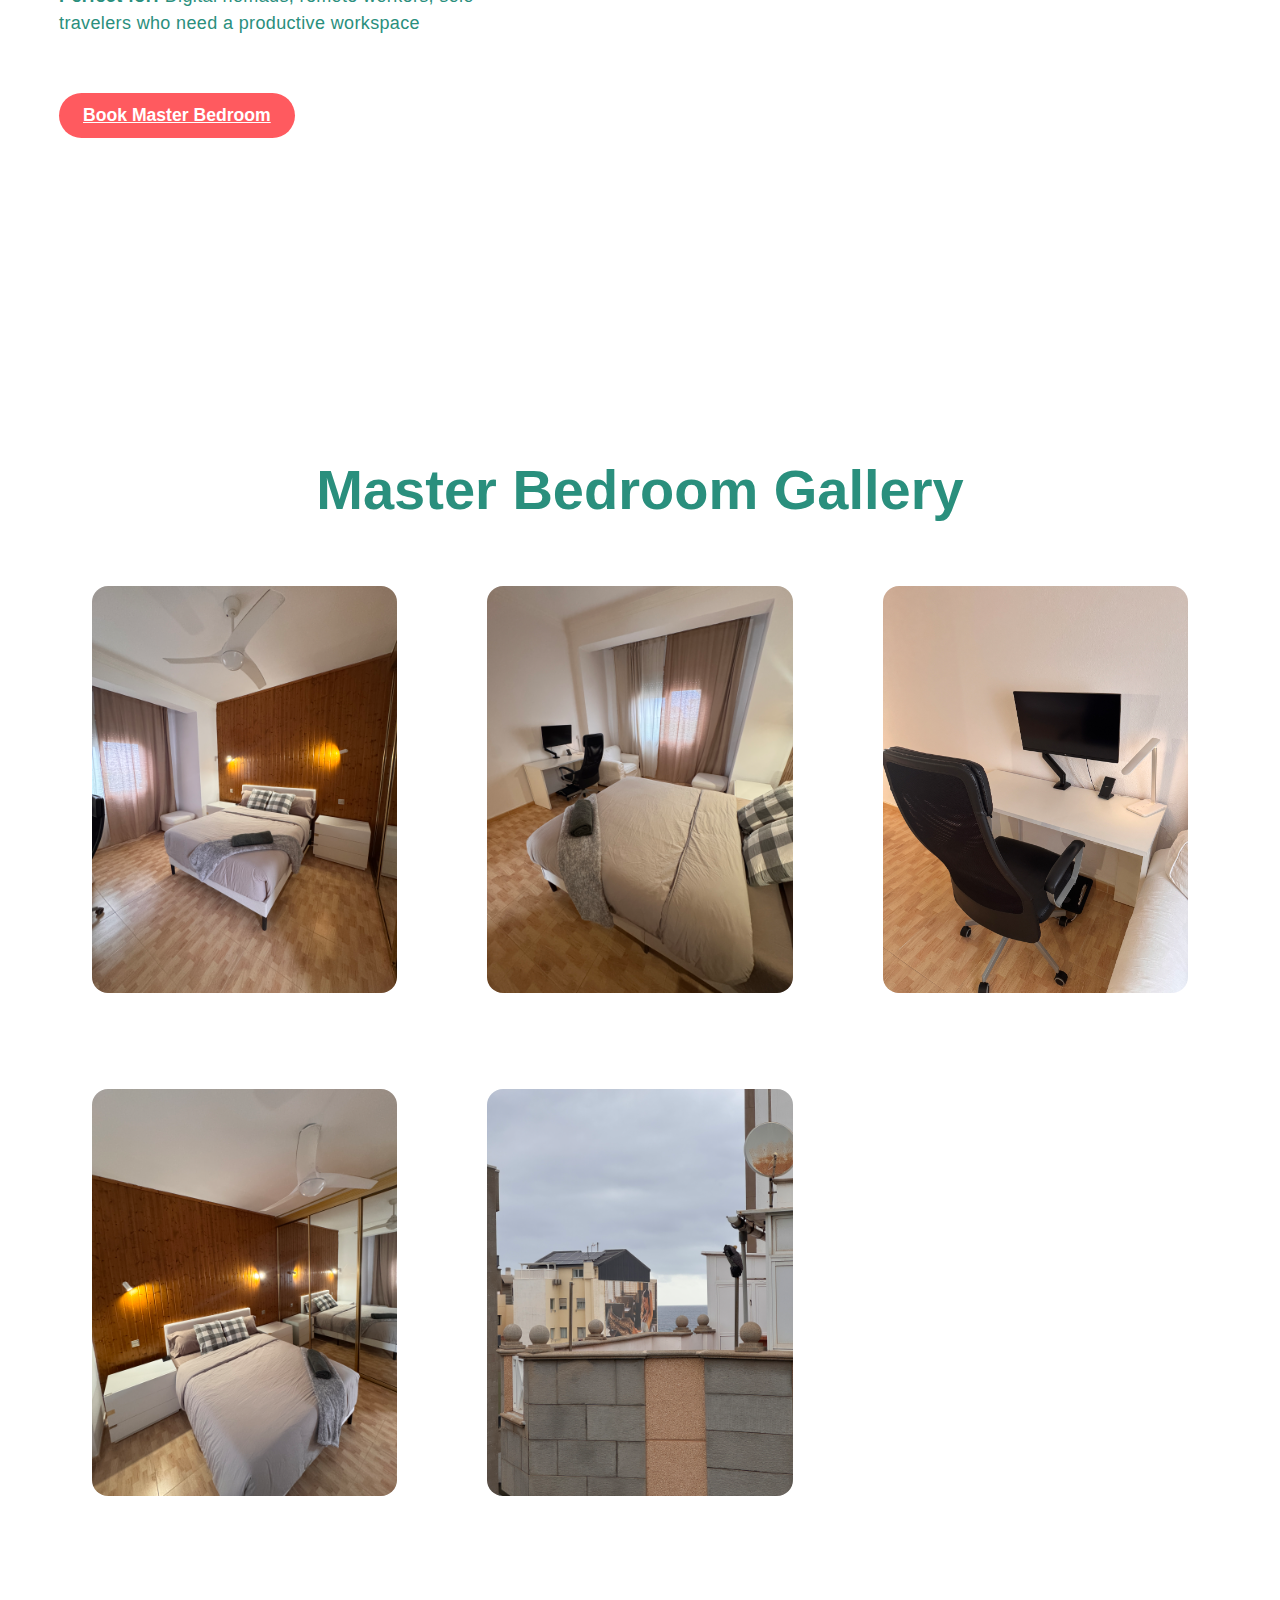
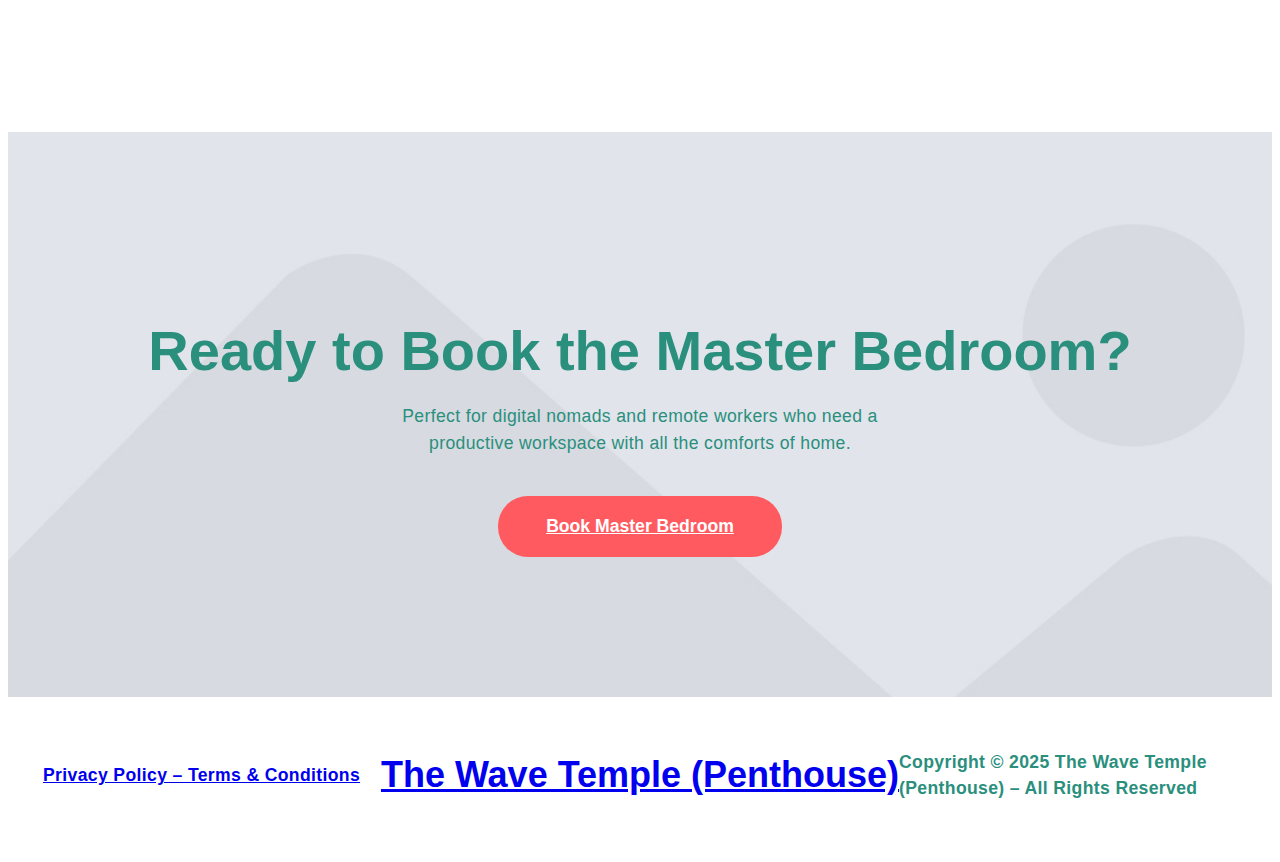
<file: master-room.html>
<!DOCTYPE html>
<html lang="en">

<head>
  <meta charset="UTF-8" />
  <meta name="viewport" content="width=device-width, initial-scale=1.0" />
  <link rel="icon" type="image/png" href="img/favicon.png" />
  <title>Master Bedroom - The Wave Temple (Penthouse)</title>
  <link rel="stylesheet" href="css/style.css" />
</head>

<body>
  <div class="wrapper">
    <header class="header">
      <div class="header__container">
        <a href="index.html" class="header__logo logo">The Wave Temple (Penthouse)</a>
        <div class="header__navigation">
          <div class="header__menu menu">
            <nav class="menu__body">
              <nav class="menu__body">
                <ul class="menu__list">
                  <li class="menu__item"><a href="index.html" class="menu__link">Home</a></li>
                  <li class="menu__item"><a href="services.html" class="menu__link">Rooms</a></li>
                  <li class="menu__item"><a href="contact.html" class="menu__link">Contact</a></li>
                </ul>
                <a href="contact.html" class="actions-header__button">Book Now</a>
              </nav>
          </div>
          <div class="header__actions actions-header">
            <button type="button" class="menu__icon icon-menu"><span></span></button>
          </div>
        </div>
      </div>
    </header>
    <main class="page">
      <section class="page__main main main_services main_pages">
        <div class="main__container main__container_pages">
          <h1 class="main__title">Master Bedroom</h1>
          <div class="main__text main__text_pages">
            Spacious room designed for remote professionals with dedicated workspace
          </div>
        </div>
      </section>
      <section class="page__services services-page">
        <div class="services-page__container">
          <div class="services-page__item">
            <div class="services-page__column">
              <div class="services-page__content">
                <h2 class="services-page__title title">Master Bedroom Details</h2>
                <div class="services-page__text">
                  <p>
                    Our spacious master bedroom is designed for remote professionals who want to combine work and play. Features a comfortable 135cm double bed, 4K external monitor, ergonomic chair, and dedicated desk setup perfect for productive work sessions.
                  </p>
                  <p>
                    The room offers plenty of natural light and storage space, making it ideal for longer stays. You'll have easy access to the shared bathroom and fully equipped kitchen, plus all the amenities you need for a comfortable work-from-anywhere experience.
                  </p>
                  <p>
                    <strong>Room Features:</strong><br>
                    • 135cm double bed<br>
                    • 4K external monitor<br>
                    • Ergonomic office chair<br>
                    • Dedicated desk setup<br>
                    • Natural light<br>
                    • Storage space<br>
                    • Shared bathroom access<br>
                    • Kitchen access
                  </p>
                  <p>
                    <strong>Perfect for:</strong> Digital nomads, remote workers, solo travelers who need a productive workspace
                  </p>
                </div>
                <a href="contact.html" class="services-page__button button">Book Master Bedroom</a>
              </div>
              <div class="services-page__img">
                <img src="img/master1.JPG" alt="Master Bedroom" />
              </div>
            </div>
          </div>
        </div>
      </section>
      <section class="page__gallery gallery">
        <div class="gallery__container">
          <h2 class="gallery__title title">Master Bedroom Gallery</h2>
          <div class="gallery__row">
            <div class="gallery__item">
              <img src="img/master1.JPG" alt="Master Bedroom - Main View" />
            </div>
            <div class="gallery__item">
              <img src="img/master2.JPG" alt="Master Bedroom - Bed Area" />
            </div>
            <div class="gallery__item">
              <img src="img/master3_desk.JPG" alt="Master Bedroom - Desk Setup" />
            </div>
            <div class="gallery__item">
              <img src="img/master4_MIRRORS.JPG" alt="Master Bedroom - Details" />
            </div>
            <div class="gallery__item">
              <img src="img/master_view.JPG" alt="Master Bedroom - Overview" />
            </div>
          </div>
        </div>
      </section>
      <section class="page__outro outro outro_services">
        <div class="outro__container">
          <h2 class="outro__title title">Ready to Book the Master Bedroom?</h2>
          <div class="outro__text">
            Perfect for digital nomads and remote workers who need a productive workspace with all the comforts of home.
          </div>
          <a href="contact.html" class="outro__button button">Book Master Bedroom</a>
        </div>
      </section>
    </main>
    <footer class="footer">
      <div class="footer__container">
        <a href="#" class="footer__policy">Privacy Policy – Terms & Conditions</a>
        <a href="index.html" class="footer__logo logo">The Wave Temple (Penthouse)</a>
        <div class="footer__copyright">Copyright © 2025 The Wave Temple (Penthouse) – All Rights Reserved</div>
      </div>
    </footer>
  </div>
  <script src="js/script.js"></script>
</body>

</html>
</file>
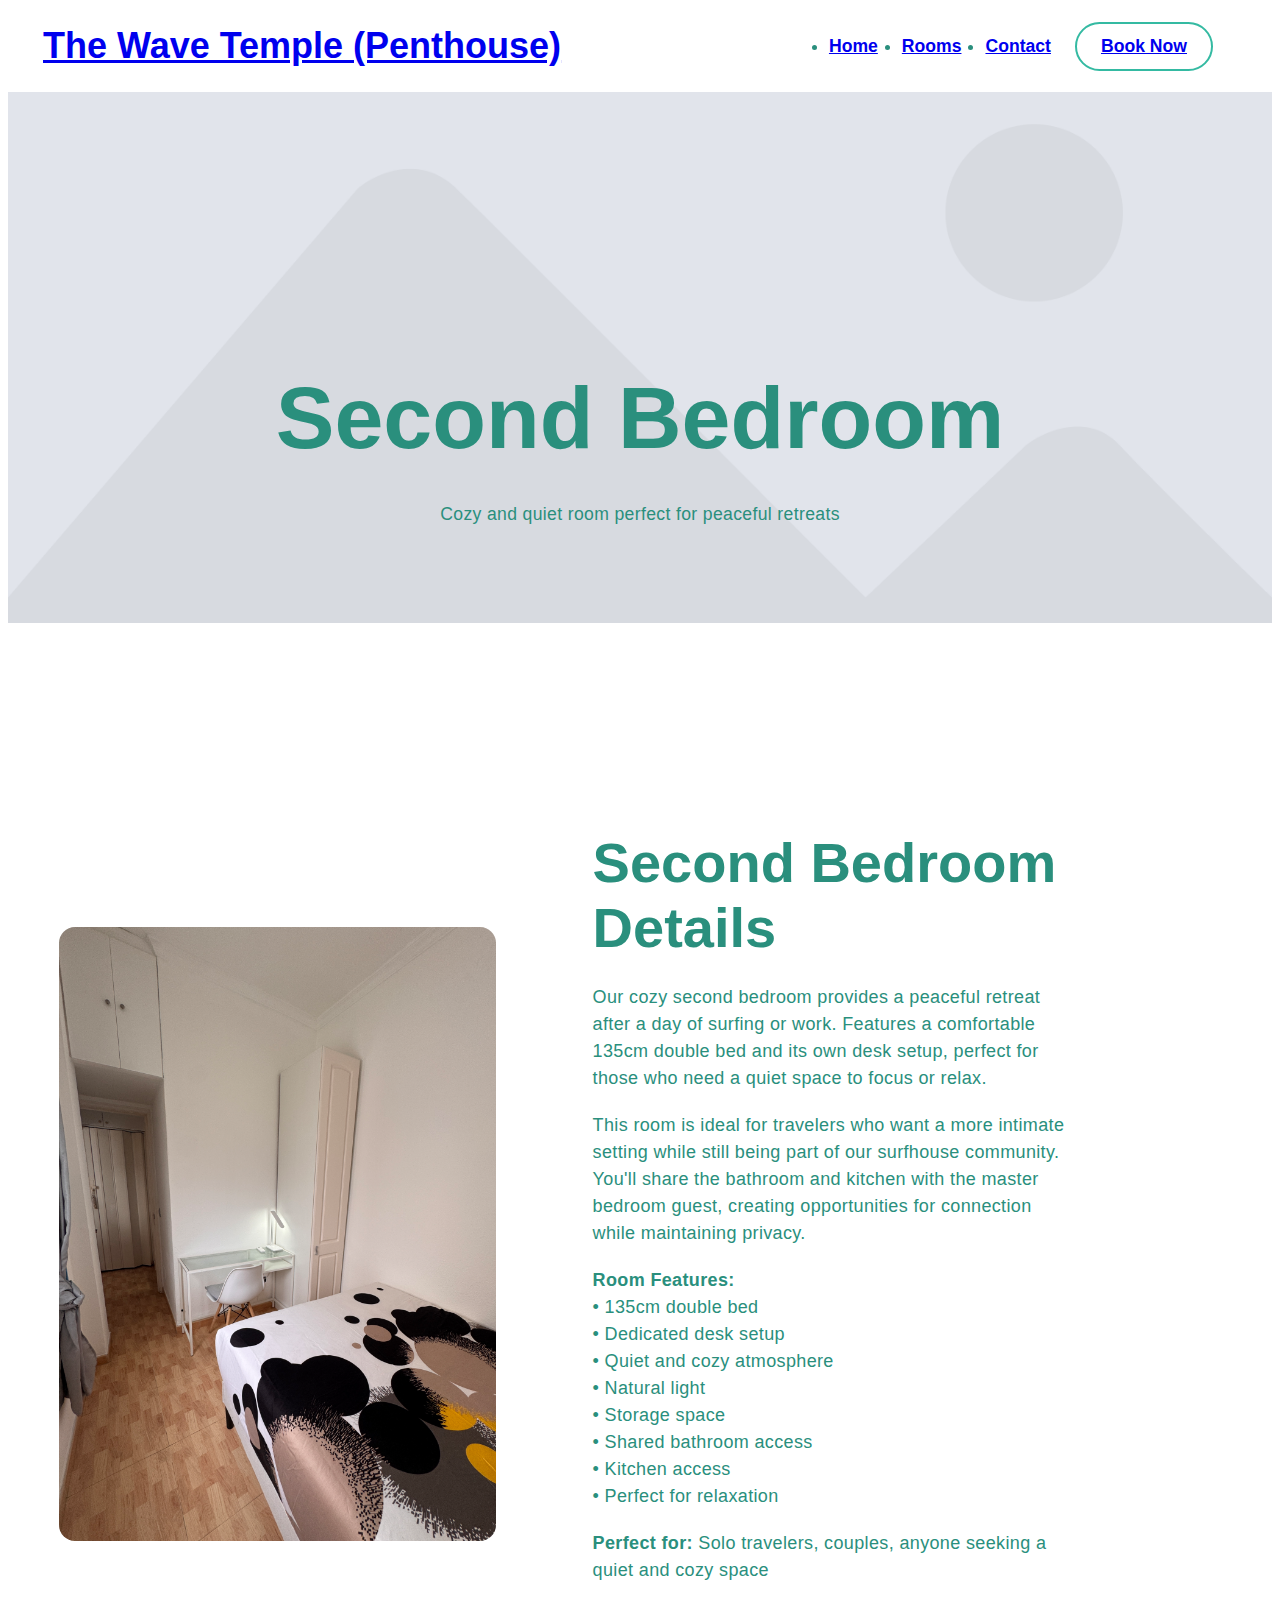
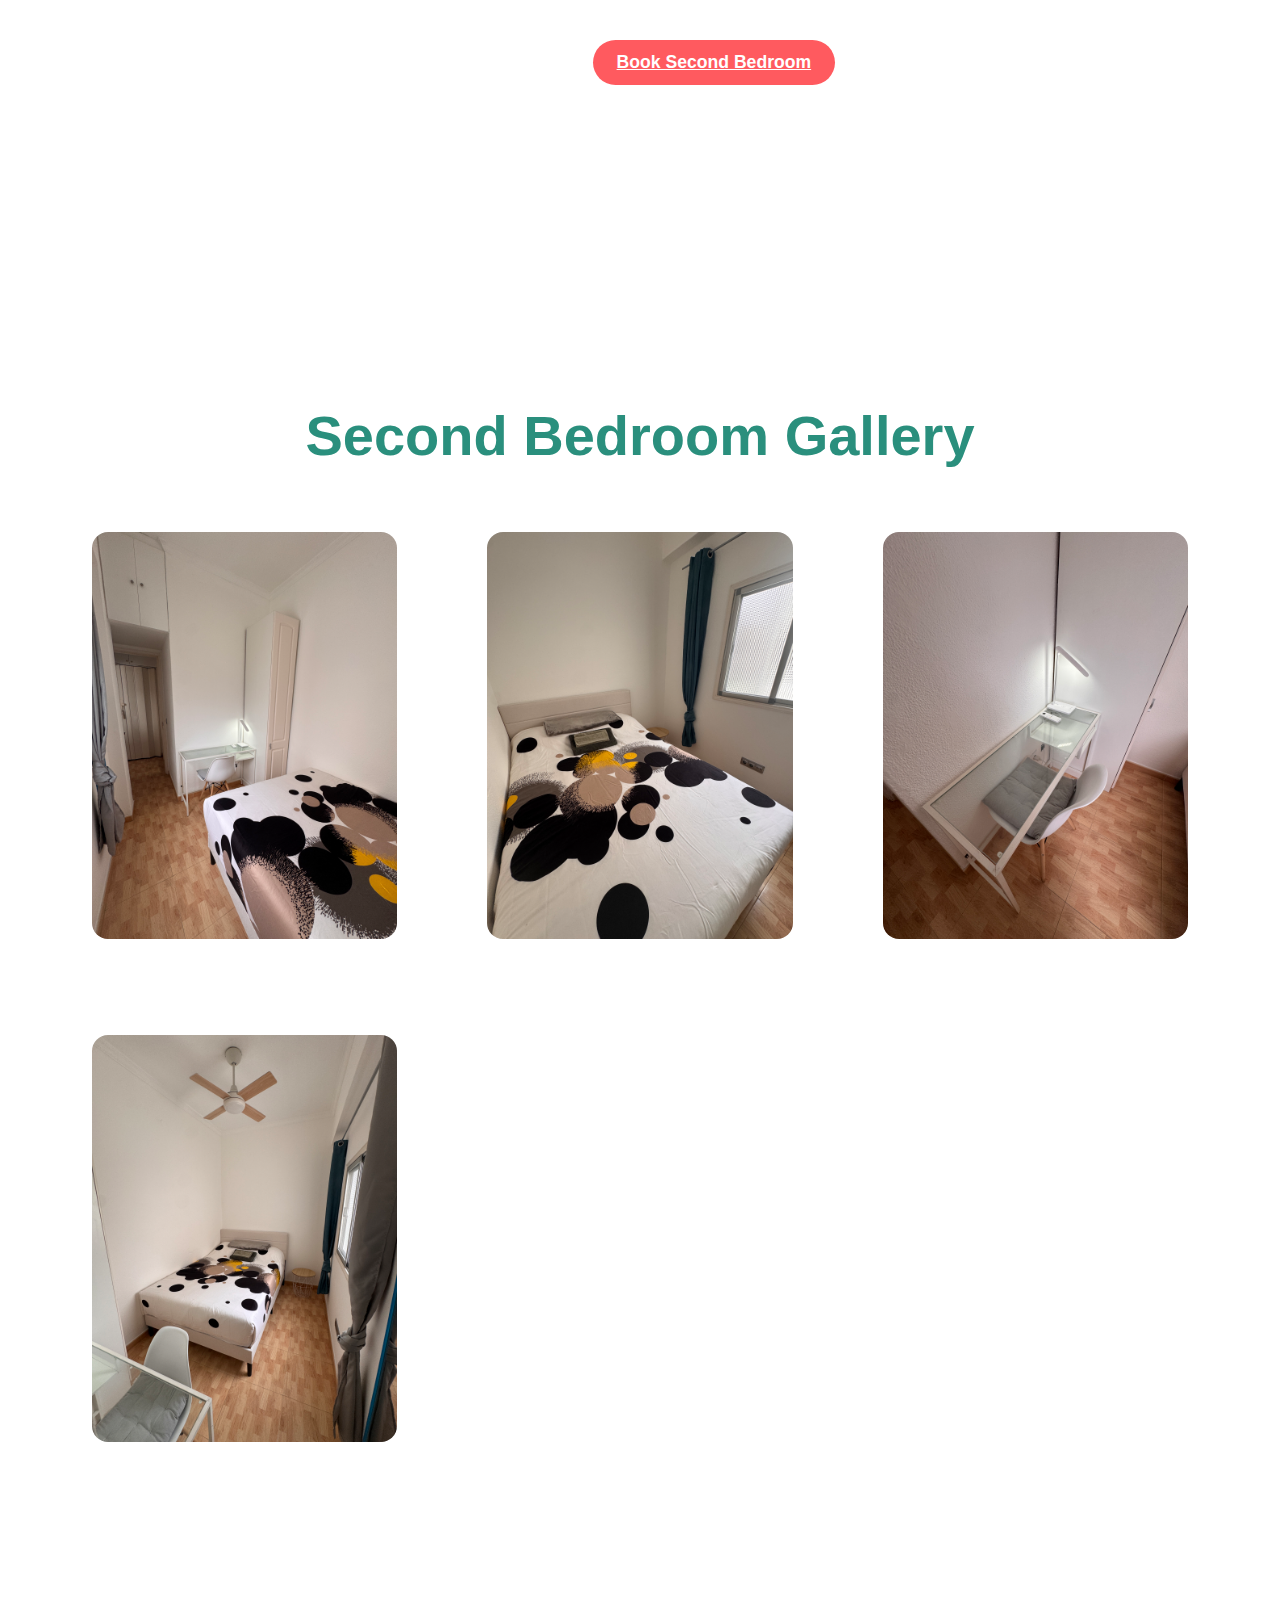
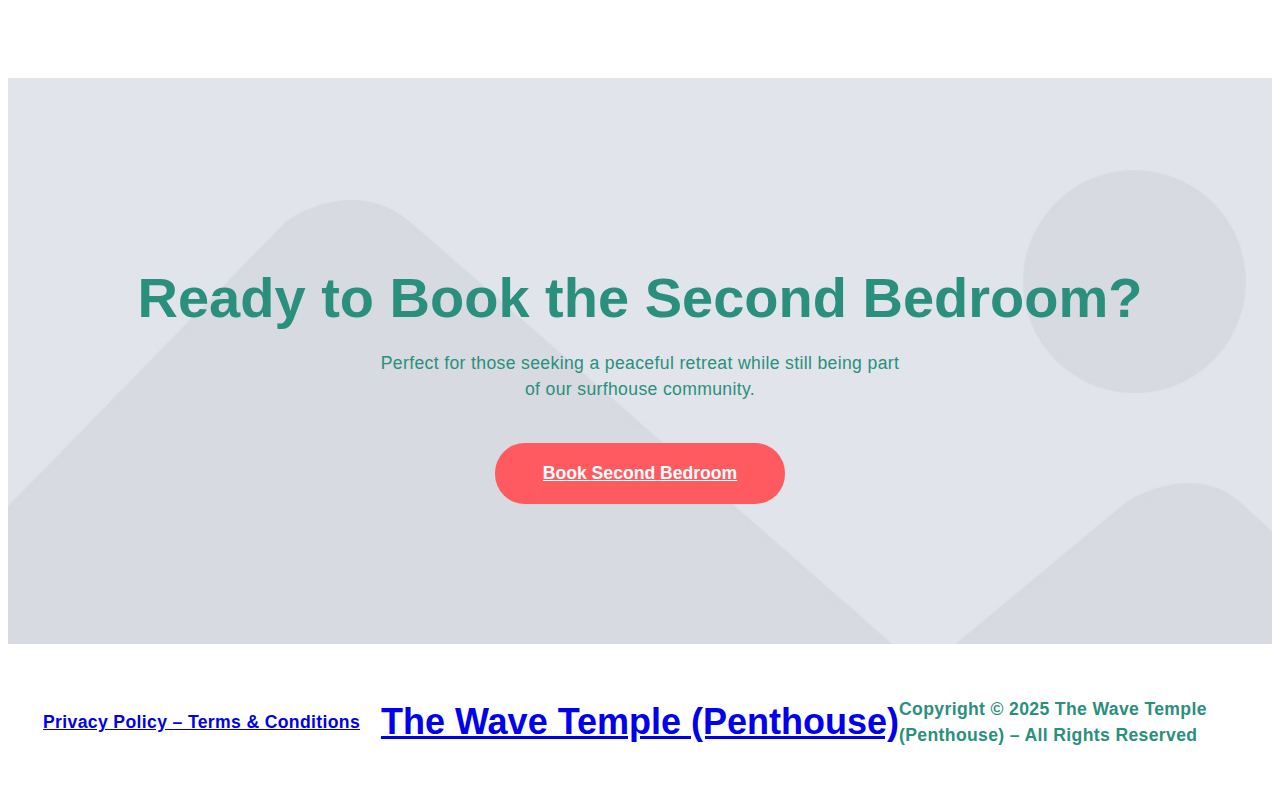
<file: second-room.html>
<!DOCTYPE html>
<html lang="en">

<head>
  <meta charset="UTF-8" />
  <meta name="viewport" content="width=device-width, initial-scale=1.0" />
  <link rel="icon" type="image/png" href="img/favicon.png" />
  <title>Second Bedroom - The Wave Temple (Penthouse)</title>
  <link rel="stylesheet" href="css/style.css" />
</head>

<body>
  <div class="wrapper">
    <header class="header">
      <div class="header__container">
        <a href="index.html" class="header__logo logo">The Wave Temple (Penthouse)</a>
        <div class="header__navigation">
          <div class="header__menu menu">
            <nav class="menu__body">
              <nav class="menu__body">
                <ul class="menu__list">
                  <li class="menu__item"><a href="index.html" class="menu__link">Home</a></li>
                  <li class="menu__item"><a href="services.html" class="menu__link">Rooms</a></li>
                  <li class="menu__item"><a href="contact.html" class="menu__link">Contact</a></li>
                </ul>
                <a href="contact.html" class="actions-header__button">Book Now</a>
              </nav>
          </div>
          <div class="header__actions actions-header">
            <button type="button" class="menu__icon icon-menu"><span></span></button>
          </div>
        </div>
      </div>
    </header>
    <main class="page">
      <section class="page__main main main_services main_pages">
        <div class="main__container main__container_pages">
          <h1 class="main__title">Second Bedroom</h1>
          <div class="main__text main__text_pages">
            Cozy and quiet room perfect for peaceful retreats
          </div>
        </div>
      </section>
      <section class="page__services services-page">
        <div class="services-page__container">
          <div class="services-page__item">
            <div class="services-page__column">
              <div class="services-page__img">
                <img src="img/sr1.JPG" alt="Second Bedroom" />
              </div>
              <div class="services-page__content">
                <h2 class="services-page__title title">Second Bedroom Details</h2>
                <div class="services-page__text">
                  <p>
                    Our cozy second bedroom provides a peaceful retreat after a day of surfing or work. Features a comfortable 135cm double bed and its own desk setup, perfect for those who need a quiet space to focus or relax.
                  </p>
                  <p>
                    This room is ideal for travelers who want a more intimate setting while still being part of our surfhouse community. You'll share the bathroom and kitchen with the master bedroom guest, creating opportunities for connection while maintaining privacy.
                  </p>
                  <p>
                    <strong>Room Features:</strong><br>
                    • 135cm double bed<br>
                    • Dedicated desk setup<br>
                    • Quiet and cozy atmosphere<br>
                    • Natural light<br>
                    • Storage space<br>
                    • Shared bathroom access<br>
                    • Kitchen access<br>
                    • Perfect for relaxation
                  </p>
                  <p>
                    <strong>Perfect for:</strong> Solo travelers, couples, anyone seeking a quiet and cozy space
                  </p>
                </div>
                <a href="contact.html" class="services-page__button button">Book Second Bedroom</a>
              </div>
            </div>
          </div>
        </div>
      </section>
      <section class="page__gallery gallery">
        <div class="gallery__container">
          <h2 class="gallery__title title">Second Bedroom Gallery</h2>
          <div class="gallery__row">
            <div class="gallery__item">
              <img src="img/sr1.JPG" alt="Second Bedroom - Main View" />
            </div>
            <div class="gallery__item">
              <img src="img/sr2.JPG" alt="Second Bedroom - Bed Area" />
            </div>
            <div class="gallery__item">
              <img src="img/sr3_desk.JPG" alt="Second Bedroom - Desk Setup" />
            </div>
            <div class="gallery__item">
              <img src="img/sr4_main.JPG" alt="Second Bedroom - Overview" />
            </div>
          </div>
        </div>
      </section>
      <section class="page__outro outro outro_services">
        <div class="outro__container">
          <h2 class="outro__title title">Ready to Book the Second Bedroom?</h2>
          <div class="outro__text">
            Perfect for those seeking a peaceful retreat while still being part of our surfhouse community.
          </div>
          <a href="contact.html" class="outro__button button">Book Second Bedroom</a>
        </div>
      </section>
    </main>
    <footer class="footer">
      <div class="footer__container">
        <a href="#" class="footer__policy">Privacy Policy – Terms & Conditions</a>
        <a href="index.html" class="footer__logo logo">The Wave Temple (Penthouse)</a>
        <div class="footer__copyright">Copyright © 2025 The Wave Temple (Penthouse) – All Rights Reserved</div>
      </div>
    </footer>
  </div>
  <script src="js/script.js"></script>
</body>

</html>
</file>
<file: css/style.css>
/* ************COMMON************ */

.logo {
  font-weight: 700;
  font-size: 2.25rem;
}

body {
  font-family: 'Inter', Arial, sans-serif;
  font-size: 1.1rem;
  color: #2a8f7d;
}

[class*="__container"] {
  max-width: 72.624rem;
  margin: 0 auto;
  padding: 0 0.938rem;
}

.button {
  font-weight: 600;
  display: inline-block;
  padding: 0.75rem 1.5rem;
  border-radius: 30px;
  transition: all 0.3s;
  color: #fff;
  background-color: #FF5A5F;
}

.title {
  font-size: 3.5rem;
  font-weight: 600;
}

.wrapper {
  min-height: 100%;
  display: -webkit-box;
  display: -ms-flexbox;
  display: flex;
  -webkit-box-orient: vertical;
  -webkit-box-direction: normal;
  -ms-flex-direction: column;
  flex-direction: column;
  overflow: hidden;
}

/* ************HEADER************ */

.header {
  position: absolute;
  top: 0;
  left: 0;
  width: 100%;
  background: #fff;
  z-index: 1000;
}

.header__container {
  display: flex;
  align-items: center;
  justify-content: space-between;
  min-height: 5.75rem;
  flex-wrap: wrap;
  max-width: 74.624rem;
}

.header__logo {
  position: relative;
  z-index: 2;
}

.header__navigation {
  display: flex;
  align-items: center;
  gap: 1.5rem;
  flex-wrap: wrap;
}

.menu__body {
  display: flex;
  align-items: center;
  gap: 1.5rem;
}

.menu__link {
  font-weight: 600;
  position: relative;
}

.actions-header {
  display: flex;
  align-items: center;
  gap: 0.624rem;
}

.icon-menu {
  display: none;
}

.actions-header__button {
  font-weight: 600;
  display: inline-block;
  padding: 0.75rem 1.5rem;
  border: 2px solid #34baa2;
  border-radius: 30px;
  transition: all 0.3s;
  position: relative;
  z-index: 2;
}

/* ****************PAGES**************** */
.page__main {
  padding-bottom: 40px;
}

/* *****************HOME**************** */

.main {
  background: url("../img/home/background_placeholder.png") center / cover no-repeat;
  min-height: 500px;
}

.main__container {
  display: flex;
  flex-direction: column;
  justify-content: center;
  align-items: center;
  text-align: center;
  padding-top: 4rem;
}

.main__caption {
  text-transform: uppercase;
  margin-bottom: 1rem;
  font-weight: 500;
}

.main__title {
  font-size: 5.5rem;
  font-weight: 600;
  margin-bottom: 2rem;
}

.main__text {
  margin-bottom: 3.5rem;
  max-width: 33.375rem;
  line-height: 150%;
  letter-spacing: 0.02em;
}

.main__button {
  font-weight: 600;
  display: inline-block;
  padding: 1.25rem 3rem;
  border-radius: 30px;
  transition: all 0.3s;
  color: #fff;
  background-color: #34baa2;
  letter-spacing: 0.02em;
  font-size: 1.375rem;
  line-height: 110%;
}

.main__booking-options {
  display: flex;
  flex-direction: column;
  gap: 1rem;
  align-items: center;
  max-width: 600px;
  margin: 0 auto;
}

.main__button--full {
  background-color: #34baa2;
}

.main__button--master {
  background-color: #2a8f7d;
}

.main__button--small {
  background-color: #1f6b5d;
}

.main__button--whatsapp {
  background-color: #25d366;
}

.main__whatsapp-contact {
  text-align: center;
  margin-top: 1rem;
  padding: 1.5rem;
  background-color: rgba(255, 255, 255, 0.1);
  border-radius: 16px;
  backdrop-filter: blur(10px);
}

.main__whatsapp-contact p {
  margin-bottom: 1rem;
  font-weight: 500;
  color: #2a8f7d;
}

.outro_home {
  background: url("../img/home/hero_placeholder.jpg") center / cover no-repeat;
}

/* ************ABOUT**************** */

.main_about {
  background: url("../img/about/background_placeholder.png") center / cover no-repeat;
}

.about__container {
  display: flex;
  align-items: center;
  justify-content: space-between;
  gap: 1.5rem;
  padding-top: 8.75rem;
  padding-bottom: 8.75rem;
}

.about__image {
  position: relative;
  max-width: 552px;
  height: 614px;
}

.about__image img {
  border-radius: 16px;
  max-width: 100%;
  height: 100%;
  object-fit: cover;
}

.about__title {
  margin-bottom: 1.5rem;
}

.about__text {
  max-width: 30rem;
  letter-spacing: 0.02em;
  line-height: 150%;
  margin-bottom: 3.5rem;
}

.about__text p:not(:last-child) {
  margin-bottom: 2.5rem;
}

.outro_about {
  background: url("../img/about/hero_placeholder.jpg") center / cover no-repeat;
}

/* **************SERVICES**************** */

.main_services {
  background: url("../img/services/background_placeholder.png") center / cover no-repeat;
}

.services {
  background-color: #e8f7f4;
}

.services__container {
  padding-top: 8.75rem;
  padding-bottom: 8.75rem;
}

.services__title {
  text-align: center;
  margin-bottom: 5rem;
}

.services__row {
  display: grid;
  grid-template-columns: repeat(3, 1fr);
  gap: 1.5rem;
}

.item-services {
  display: flex;
  flex-direction: column;
  align-items: start;
  min-height: 100%;
  min-height: 650px;
  justify-content: space-between;
}

.item-services__image {
  margin-bottom: 2rem;
  max-width: 360px;
  height: 421px;
  width: 100%;
  overflow: hidden;
  border-radius: 16px;
  display: flex;
  align-items: center;
  justify-content: center;
}

.item-services__image img {
  width: 100%;
  height: 100%;
  object-fit: cover;
  object-position: center;
  border-radius: 16px;
  display: block;
  min-height: 421px;
}

.item-services__title {
  font-size: 1.5rem;
  font-weight: 600;
  margin-bottom: 0.75rem;
}

.item-services__text {
  max-width: 21.5rem;
  line-height: 150%;
  margin-bottom: 2rem;
  flex-grow: 1;
  letter-spacing: 0.02em;
}

.item-services__content {
  flex-grow: 1;
  display: flex;
  flex-direction: column;
}

.item-services__buttons {
  margin-top: auto;
  display: flex;
  flex-direction: column;
  gap: 0.75rem;
}

.item-services__button {
  background-color: inherit;
  border: 2px solid #34baa2;
  color: #34baa2;
}

/* Override Airbnb color for View buttons to keep original green style */
.item-services__button.button {
  background-color: inherit;
  border: 2px solid #34baa2;
  color: #34baa2;
}

/* Airbnb booking buttons in services section */
.item-services__button.button[href*="airbnb"] {
  background-color: #FF5A5F;
  border: 2px solid #FF5A5F;
  color: #fff;
  margin-top: 0.75rem;
}

/* Booking.com booking buttons in services section */
.item-services__button.button[href*="booking.com"] {
  background-color: #003580;
  border: 2px solid #003580;
  color: #fff;
  margin-top: 0.75rem;
}

/* Override for community section to keep all buttons green */
#community .item-services__button.button[href*="booking.com"] {
  background-color: inherit;
  border: 2px solid #34baa2;
  color: #34baa2;
  margin-top: 0;
}

/* Booking.com buttons on subsidiary pages */
.services-page__button.button[href*="booking.com"],
.outro__button.button[href*="booking.com"] {
  background-color: #003580;
  border: 2px solid #003580;
  color: #fff;
}

.item-services__button--book {
  background-color: #25d366;
  border: 2px solid #25d366;
  color: #fff;
  margin-top: 0.75rem;
}

.outro_services {
  background: url("../img/services/hero_placeholder.jpg") center / cover no-repeat;
}

.services__whatsapp-contact {
  text-align: center;
  margin-top: 3rem;
  padding: 2rem;
  background-color: rgba(255, 255, 255, 0.1);
  border-radius: 16px;
  backdrop-filter: blur(10px);
  border: 1px solid rgba(255, 255, 255, 0.2);
}

.services__whatsapp-contact p {
  margin-bottom: 1.5rem;
  font-size: 1.1rem;
  line-height: 1.6;
  color: #2a8f7d;
}

/* ************TESTIMONIAL**************** */

.testimonial__container {
  display: flex;
  justify-content: center;
  align-items: center;
  text-align: center;
  flex-direction: column;
  padding-top: 8.75rem;
  padding-bottom: 8.75rem;
}

.testiomonial__caption {
  margin-bottom: 4rem;
  font-weight: 600;
  text-transform: uppercase;
}

.testimonial__title {
  margin-bottom: 4rem;
  font-size: 2rem;
  max-width: 40.75rem;
  line-height: 136%;
  font-weight: 500;
}

.item-testimonial__image {
  max-width: 64px;
  margin: 0 auto;
  margin-bottom: 1.063rem;
  height: 64px;
}

.item-testimonial__image img {
  width: 100%;
  height: 100%;
  object-fit: cover;
  border-radius: 50%;
}

.item-testimonial__title {
  margin-bottom: 0.25rem;
  font-weight: 600;
}

.item-testimonial__caption {
  font-size: 0.938rem;
}

/* ****************OUTRO**************** */

.outro__container {
  padding-top: 8.75rem;
  padding-bottom: 8.75rem;
  display: flex;
  flex-direction: column;
  justify-content: center;
  align-items: center;
  text-align: center;
}

.outro__title {
  margin-bottom: 1.25rem;
}

.outro__text {
  max-width: 33.625rem;
  line-height: 150%;
  margin-bottom: 2.5rem;
  letter-spacing: 0.02em;
}

.outro__button {
  padding: 1.25rem 3rem;
}

/* ****************FOOTER**************** */

.footer {
  line-height: 150%;
}

.footer__container {
  padding-top: 3.25rem;
  padding-bottom: 3.25rem;
  max-width: 74.624rem;
  display: grid;
  grid-template-columns: 1fr auto 1fr;
  align-items: center;
}

.footer__policy {
  font-weight: 600;
  letter-spacing: 0.02em;
  justify-self: start;
}

.footer__logo {
  justify-self: center;
}

.footer__copyright {
  font-weight: 600;
  letter-spacing: 0.02em;
  justify-self: end;
}

/* ****************ABOUT PAGE**************** */
.main__text_pages {
  max-width: 37.5rem;
}

.main__container_pages {
  padding-top: 300px;
}

.main_pages {
  min-height: 500px !important;
}

/* ****************SERVICES PAGE**************** */
.services-page__container {
  padding-top: 160px;
}

.services-page__item {
  margin-bottom: 132px;
}

.services-page__item:not(:last-child) {
  padding-bottom: 132px;
  margin-bottom: 132px;
  border-bottom: 1px solid rgba(48, 58, 77, 0.4);
}

.services-page__column {
  display: flex;
  align-items: center;
  gap: 97px;
}

.services-page__title {
  margin-bottom: 24px;
}

.services-page__text {
  margin-bottom: 56px;
  max-width: 480px;
  font-size: 18px;
  line-height: 150%;
  letter-spacing: 0.02em;
}

.services-page__text p:not(:last-child) {
  margin-bottom: 20px;
}

.services-page__img {
  max-width: 552px;
  height: 614px;
}

.services-page__img img {
  width: 100%;
  height: 100%;
  object-fit: cover;
  border-radius: 16px;
}

/* ****************CONTACT PAGE****************/

.main_contact {
  background: url("../img/contact/background_placeholder.png") center / cover no-repeat;
}

.contact__container {
  display: flex;
  justify-content: space-between;
  gap: 109px;
  padding-top: 140px;
  padding-bottom: 140px;
}

.contact__title {
  margin-bottom: 48px;
  font-weight: 600;
  line-height: 110%;
  font-size: 40px;
}

.connect-contact {
  display: flex;
  flex-direction: column;
  align-items: start;
  row-gap: 32px;
  margin-bottom: 40px;
  padding-bottom: 40px;
  border-bottom: 1px solid #e8f7f4;
}

.connect-contact__item {
  display: inline-flex;
  align-items: center;
  gap: 24px;
}

.connect-contant__type {
  margin-bottom: 4px;
  font-size: 18px;
  font-weight: 600;
  letter-spacing: 0.04em;
  line-height: 110%;
  text-transform: uppercase;
}

.connect-contact__label {
  font-size: 22px;
  line-height: 150%;
  letter-spacing: 0.02em;
}

.contact__links {
  display: flex;
  align-items: center;
  gap: 12px;
}

.contact__link img {
  width: 60px !important;
  height: 60px !important;
  object-fit: contain;
  max-width: 60px !important;
  max-height: 60px !important;
}

.contact__text {
  max-width: 545px;
  font-size: 18px;
  line-height: 150%;
}

.contact__text p:not(:last-child) {
  margin-bottom: 15px;
}

.contact__about {
  display: flex;
  gap: 2rem;
  align-items: flex-start;
}

.contact__about-image {
  flex-shrink: 0;
  width: 200px;
  height: 200px;
  border-radius: 50%;
  overflow: hidden;
  box-shadow: 0 4px 20px rgba(0, 0, 0, 0.1);
}

.contact__about-image img {
  width: 100%;
  height: 100%;
  object-fit: cover;
  object-position: center 20%;
  filter: grayscale(75%);
  opacity: 0.9;
  transition: all 0.3s ease;
}

.contact__about-image:hover img {
  filter: grayscale(0%);
  opacity: 1;
  transform: scale(1.02);
}

.contact__about-text {
  flex: 1;
}

.contact__about-text p:not(:last-child) {
  margin-bottom: 1.25rem;
  line-height: 1.6;
}

iframe {
  width: 100vw;
  height: 482px;
  filter: grayscale(100%);
}

/* **************REVIEWS PAGE**************** */
.reviews__container {
  padding-top: 160px;
  padding-bottom: 160px;
}

.reviews__row {
  display: grid;
  grid-template-columns: repeat(3, 1fr);
  column-gap: 24px;
  row-gap: 96px;
}

.reviews__column {
  border: 1px solid #e8f7f4;
  border-radius: 8px;
}

.reviews__item {
  padding-top: 48px;
  padding-bottom: 56px;
  padding-right: 32px;
  padding-left: 32px;
}

.item-reviews {
  text-align: center;
  display: flex;
  flex-direction: column;
  justify-content: center;
  align-items: center;
}

.item-reviews__img {
  max-width: 46px;
  height: 36px;
  margin: 0 auto;
  margin-bottom: 46px;
}

.item-reviews__img img {
  width: 100%;
  height: 100%;
  object-fit: cover;
}

.item-reviews__text {
  margin-bottom: 40px;
  font-size: 18px;
  letter-spacing: 0.02em;
  line-height: 150%;
}

.item-reviews__author {
  font-weight: 600;
  font-size: 18px;
  letter-spacing: 0.01em;
  margin-bottom: 10px;
}

.item-reviews__geo {
  font-size: 14px;
  letter-spacing: 0.002em;
}

/* ******************PRICING PAGE******************** */
.pricing__container {
  padding-top: 140px;
  padding-bottom: 140px;
  display: flex;
  flex-direction: column;
  justify-content: center;
  align-items: center;
}

.pricing__caption {
  font-size: 24px;
  font-weight: 600;
  margin-bottom: 12px;
  letter-spacing: 4%;
}

.pricing__title {
  font-weight: 600;
  font-size: 72px;
  margin-bottom: 24px;
}

.pricing__text {
  font-size: 22px;
  letter-spacing: 2%;
  margin-bottom: 88px;
}

.pricing__row {
  display: flex;
  align-items: start;
  gap: 24px;
}

.pricing__column {
  border: 2px solid #e8f7f4;
  border-radius: 8px;
}

.pricing__item {
  padding: 40px;
  padding-bottom: 48px;
}

.item-pricing__info {
  padding-bottom: 32px;
  border-bottom: 1px solid #e8f7f4;
  margin-bottom: 32px;
}

.item-pricing__label {
  font-weight: 600;
  font-size: 18px;
  letter-spacing: 1%;
  margin-bottom: 16px;
}

.item-pricing__cost {
  font-size: 72px;
  font-weight: 600;
  margin-bottom: 16px;
}

.item-pricing__list {
  margin-bottom: 64px;
}

.item-pricing__item {
  display: flex;
  align-items: center;
  gap: 6px;
}

.item-pricing__item::before {
  content: "";
  background: url("../img/pricing/check.svg") 0 0 no-repeat;
  width: 16px;
  height: 18px;
}

.item-pricing__item:not(:last-child) {
  margin-bottom: 12px;
}

.item-pricing__button {
  display: inline-block;
  font-size: 22px;
  letter-spacing: 2%;
  font-weight: 600;
  color: #fff;
  padding: 20px 82px;
  background-color: #34baa2;
  border-radius: 64px;
}

.team {
  background-color: #e8f7f4;
}

.team__container {
  padding-top: 140px;
  padding-bottom: 140px;
  display: flex;
  flex-direction: column;
  justify-content: center;
  align-items: center;
}

.team__title {
  text-align: center;
  margin-bottom: 96px;
  max-width: 483px;
}

.team__row {
  display: grid;
  column-gap: 24px;
  row-gap: 96px;
  grid-template-columns: repeat(3, 1fr);
}

.team__item {
  display: flex;
  flex-direction: column;
  justify-content: center;
  align-items: center;
}

.item-team__img {
  max-width: 360px;
  height: 363px;
  margin-bottom: 40px;
}

.item-team__img img {
  width: 100%;
  height: 100%;
  border-radius: 8px;
  object-fit: cover;
}

.item-team__name {
  max-width: 186px;
  font-size: 32px;
  font-weight: 600;
  line-height: 120%;
  text-align: center;
  margin-bottom: 12px;
}

.item-team__role {
  display: flex;
  align-items: center;
  gap: 6px;
  margin-bottom: 26px;
  letter-spacing: 2%;
}

.item-team__role span {
  display: flex;
  align-items: center;
  gap: 6px;
}

.item-team__role span::after {
  content: "";
  background: url("../img/team/icons/star.svg") 0 0 no-repeat;
  width: 12px;
  height: 12px;
}

.item-team__text {
  font-size: 16px;
  text-align: center;
  letter-spacing: 2%;
  line-height: 150%;
  max-width: 328px;
  margin-bottom: 20px;
}

.item-team__icons {
  display: flex;
  align-items: center;
  gap: 12px;
}

/* *************FAQ PAGE************** */
.faqs__container {
  padding-top: 140px;
  padding-bottom: 140px;
}

.faqs__title {
  text-align: center;
  margin-bottom: 80px;
}

.spollers-faq__item {
  width: 100%;
}

.spollers-faq__item:not(:last-child) {
  margin-bottom: 24px;
}

.spollers-faq__button {
  display: inline-block;
  border: 2px solid #e8f7f4;
  display: flex;
  align-items: center;
  justify-content: space-between;
  width: 100%;
  border-radius: 8px;
}

.spollers-faq__button span {
  padding-left: 40px;
  padding-top: 32px;
  padding-bottom: 32px;
  font-weight: 600;
}

.spollers-faq__button img {
  padding-right: 34.5px;
}

.spollers-faq__text {
  max-height: 0;
  overflow: hidden;
  width: 100%;
  display: block;
}

.spollers-faq__item.active .spollers-faq__text {
  max-height: 1000px;
  max-height: calc(1000px + 16px);
}

.spollers-faq__item.active .spollers-faq__button {
  border-bottom: none;
  border-radius: 8px 8px 0px 0px;
}

.spollers-faq__item.active .spollers-faq__button span {
  padding-bottom: 32px;
}

.spollers-faq__item.active .spollers-faq__button img {
  transform: translate(-34px, 0px) rotate(180deg);
}

.spollers-faq__inner {
  padding-top: 20px;
  padding-left: 40px;
  border: 2px solid #e8f7f4;
  border-radius: 0px 0px 8px 8px;
  line-height: 150%;
  padding-bottom: 20px;
  border-top: none;
  padding-right: 100px;
}

/* ****************TEAM PAGE**************** */
.director__container {
  padding-top: 140px;
  padding-bottom: 140px;
  display: flex;
  align-items: center;
  gap: 96px;
}

.director__title {
  margin-bottom: 16px;
}

.director__role {
  font-size: 22px;
  letter-spacing: 2%;
  margin-bottom: 40px;
}

.director__text {
  letter-spacing: 2%;
  line-height: 150%;
  max-width: 480px;
}

.director__text p:not(:last-child) {
  margin-bottom: 20px;
}

.director__img {
  max-width: 552px;
  height: 614px;
}

.director__img img {
  width: 100%;
  height: 100%;
  object-fit: cover;
  border-radius: 16px;
}

/* ****************LOCATION**************** */
.location__container {
  padding-bottom: 140px;
  padding-top: 140px;
  text-align: center;
}

.location__title {
  margin-bottom: 3rem;
}

.location__video {
  max-width: 450px;
  margin: 0 auto 3rem auto;
  border-radius: 16px;
  overflow: hidden;
  box-shadow: 0 10px 30px rgba(0, 0, 0, 0.1);
}

.location__video video {
  width: 100%;
  height: auto;
  display: block;
}

.location__text {
  max-width: 600px;
  margin: 0 auto;
  line-height: 150%;
  letter-spacing: 0.02em;
}

/* ****************GALLERY**************** */
.gallery__container {
  padding-bottom: 140px;
  padding-top: 140px;
}

.gallery__title {
  text-align: center;
  margin-bottom: 4rem;
}

.gallery__row {
  display: grid;
  grid-template-columns: repeat(3, 1fr);
  column-gap: 24px;
  row-gap: 96px;
  margin-bottom: 96px;
  justify-items: center;
}

.gallery__item {
  max-width: 360px;
  height: 407px;
}

.gallery__item img {
  width: 100%;
  height: 100%;
  object-fit: cover;
  border-radius: 16px;
}

.gallery__paggination {
  display: flex;
  align-items: center;
  justify-content: center;
  align-items: center;
  gap: 42px;
}

.gallery__paggination button:first-child {
  transform: translate(0px, 5px);
}

.gallery__paggination button:last-child {
  transform: rotate(-180deg) translate(0px, 5px);
}

.gallery_active {
  color: #fff;
  padding: 10px 15px;
  background-color: #34baa2;
  border-radius: 100px;
  display: inline-block;
}

/* ****************RESOURCES**************** */
.resources__container {
  padding-top: 140px;
  padding-bottom: 140px;
  display: grid;
  grid-template-columns: repeat(3, 1fr);
  column-gap: 24px;
  row-gap: 96px;
  justify-items: center;
}

.resources__img {
  max-width: 360px;
  height: 330px;
  margin-bottom: 32px;
}

.resources__img img {
  width: 100%;
  height: 100%;
  object-fit: cover;
  border-radius: 12px;
}

.resources__title {
  font-weight: 600;
  font-size: 24px;
  margin-bottom: 12px;
}

.resources__text {
  letter-spacing: 2%;
  line-height: 150%;
  max-width: 243px;
  margin-bottom: 32px;
}

.resources__button {
  background-color: #fff;
  color: #34baa2;
  font-weight: 600;
  letter-spacing: 2%;
  border: 2px solid #34baa2;
  border-radius: 64px;
}

/* ****************ADAPTIVE**************** */

@media (max-width: 992px) {
  .services__row {
    grid-template-columns: 1fr;
    gap: 6rem;
    justify-items: center;
  }

  .item-services {
    text-align: center;
    align-items: center;
  }

  .page__main {
    padding-bottom: 80px;
  }
}

@media (min-width: 47.999rem) {
  .menu__list {
    display: flex;
    align-items: center;
    gap: 1.5rem;
    flex-wrap: wrap;
  }
}

@media (max-width: 995px) {
  .item-pricing__button {
    font-size: 19px;
  }
}

@media (max-width: 62.6875rem) {
  .resources__container {
    padding-top: 70px;
    padding-bottom: 70px;
    grid-template-columns: repeat(2, 1fr);
  }

  .gallery__paggination {
    gap: 27px;
  }

  .gallery__row {
    grid-template-columns: repeat(2, 1fr);
  }

  .team__row {
    grid-template-columns: repeat(2, 1fr);
    row-gap: 30px;
  }

  .director__container {
    flex-direction: column;
    padding-top: 70px;
    padding-bottom: 70px;
    gap: 10px;
    text-align: center;
  }

  .item-pricing {
    padding: 20px;
    padding-bottom: 30px;
  }

  .pricing__title {
    font-size: 39px;
  }

  .pricing__text {
    margin-bottom: 25px;
  }

  .item-pricing__button {
    padding: 16px 42px;
  }

  .footer__container {
    display: flex;
    flex-direction: column;
    align-items: center;
    padding: 2rem;
  }

  .footer__policy,
  .footer__copyright {
    justify-self: center;
    text-align: center;
    margin: 0.5rem 0;
  }

  .footer__logo {
    margin-bottom: 1rem;
  }

  .services-page__column {
    gap: 30px;
    font-size: 15px;
  }

  .services-page__title {
    font-size: 29px;
  }

  .reviews__row {
    grid-template-columns: repeat(2, 1fr);
    row-gap: 30px;
    column-gap: 10px;
  }

  .reviews__item {
    padding-left: 20px;
    padding-right: 20px;
    padding-bottom: 20px;
    padding-top: 20px;
    display: inline-block;
  }

  .item-reviews__text {
    font-size: 16px;
  }

  .item-reviews__author {
    font-size: 16px;
  }
}

@media (max-width: 47.999rem) {
  .spollers-faq__item.active .spollers-faq__button img {
    transform: translate(-10px, -10px) rotate(180deg);
  }

  .spollers-faq__button span {
    padding-top: 15px;
    padding-left: 10px;
    padding-bottom: 15px;
    font-weight: 600;
    font-size: 14px;
  }

  .spollers-faq__button img {
    padding-right: 10px;
  }

  .spollers-faq__inner {
    font-size: 16px;
    padding-left: 10px;
    line-height: 130%;
  }

  .pricing__container {
    text-align: center;
    padding-top: 70px;
    padding-bottom: 70px;
  }

  .pricing__row {
    flex-direction: column;
    justify-content: center;
    align-items: center;
  }

  .item-pricing__button {
    font-size: 17px;
    padding: 15px 32px;
  }

  .reviews__container {
    padding-top: 80px;
    padding-bottom: 80px;
  }

  .icon-menu {
    display: block;
    position: relative;
    -webkit-box-flex: 0;
    -ms-flex: 0 0 1.875rem;
    flex: 0 0 1.875rem;
    width: 1.875rem;
    height: 1.125rem;
    cursor: pointer;
    z-index: 5;
  }

  .icon-menu span,
  .icon-menu::before,
  .icon-menu::after {
    content: "";
    -webkit-transition: all 0.3s ease 0s;
    -o-transition: all 0.3s ease 0s;
    transition: all 0.3s ease 0s;
    right: 0;
    position: absolute;
    width: 100%;
    height: 0.125rem;
    background-color: #000;
  }

  .icon-menu::before {
    top: 0;
  }

  .icon-menu::after {
    bottom: 0;
  }

  .contact__container {
    flex-direction: column;
    padding-top: 80px;
    gap: 50px;
    padding-bottom: 80px;
  }

  .contact__about {
    flex-direction: column;
    align-items: center;
    text-align: center;
    gap: 1.5rem;
  }

  .contact__about-image {
    width: 150px;
    height: 150px;
  }

  .icon-menu span {
    top: calc(50% - 0.0625rem);
  }

  .menu-open .icon-menu span {
    width: 0;
  }

  .menu-open .icon-menu::before {
    top: calc(50% - 0.0625rem);
    -webkit-transform: rotate(-45deg);
    -ms-transform: rotate(-45deg);
    transform: rotate(-45deg);
  }

  .menu-open .icon-menu::after {
    bottom: calc(50% - 0.0625rem);
    -webkit-transform: rotate(45deg);
    -ms-transform: rotate(45deg);
    transform: rotate(45deg);
  }

  .menu__body {
    background-color: #fff;
    position: fixed;
    top: 0;
    left: -100%;
    width: 100%;
    height: 100%;
    padding: 9.375rem 0.938rem 1.875rem 0.938rem;
    overflow: auto;
    flex-direction: column;
    row-gap: 5rem;
  }

  .menu__body::before {
    content: "";
    position: fixed;
    top: 0;
    left: -100%;
    width: 100%;
    min-height: 5.75rem;
    background-color: #fff;
    border-bottom: 1px solid #000;
    z-index: 2;
  }

  .menu-open .menu__body {
    left: 0;
  }

  .menu-open .menu__body::before {
    left: 0;
  }

  .menu__item {
    text-align: center;
  }

  .menu__item:not(:last-child) {
    margin-bottom: 1.563rem;
  }

  .menu__link {
    font-size: 2rem;
  }

  .actions-header__button {
    padding: 0.75rem;
  }

  .main__container {
    padding-top: 12.5rem;
  }
  
  .main__booking-options {
    gap: 0.75rem;
    max-width: 100%;
  }
  
  .main__button {
    padding: 1rem 2rem;
    font-size: 1.125rem;
    width: 100%;
    text-align: center;
  }
  
  .main__whatsapp-contact {
    padding: 1rem;
    margin-top: 0.75rem;
  }

  .main__container_pages {
    padding-top: 290px;
  }

  .main__title {
    font-size: 3rem;
  }

  .title {
    font-size: 2rem;
  }

  .about__content {
    display: flex;
    flex-direction: column;
    justify-content: center;
    align-items: center;
    text-align: center;
  }

  .about__container {
    flex-direction: column;
    padding-top: 4.375rem;
    padding-bottom: 4.375rem;
    gap: 4rem;
  }

  .services__container {
    padding-top: 4.375rem;
    padding-bottom: 4.375rem;
  }

  .location__container {
    padding-top: 70px;
    padding-bottom: 70px;
  }
  
  .location__video {
    max-width: 100%;
    margin-bottom: 2rem;
  }
  
  .testimonial__title {
    font-size: 1.5rem;
    margin-bottom: 2rem;
  }

  .testiomonial__caption {
    margin-bottom: 2rem;
  }

  .outro__container {
    padding-top: 4.375rem;
    padding-bottom: 4.375rem;
  }

  .logo {
    font-size: 1rem;
  }

  .services-page__column {
    flex-direction: column;
    justify-content: center;
    align-items: center;
    text-align: center;
    font-size: 20px;
    gap: 4rem;
  }
}

@media (max-width: 61.936rem) {
  .footer__container {
    flex-direction: column;
    justify-content: center;
    align-items: center;
    text-align: center;
    row-gap: 0.938rem;
  }

  .logo {
    font-size: 2rem;
  }
}

@media (max-width: 530px) {
  .reviews__row {
    grid-template-columns: 1fr;
  }

  .team__row {
    grid-template-columns: 1fr;
  }

  .gallery__row {
    grid-template-columns: 1fr;
  }

  .resources__container {
    grid-template-columns: 1fr;
  }
}
</file>
